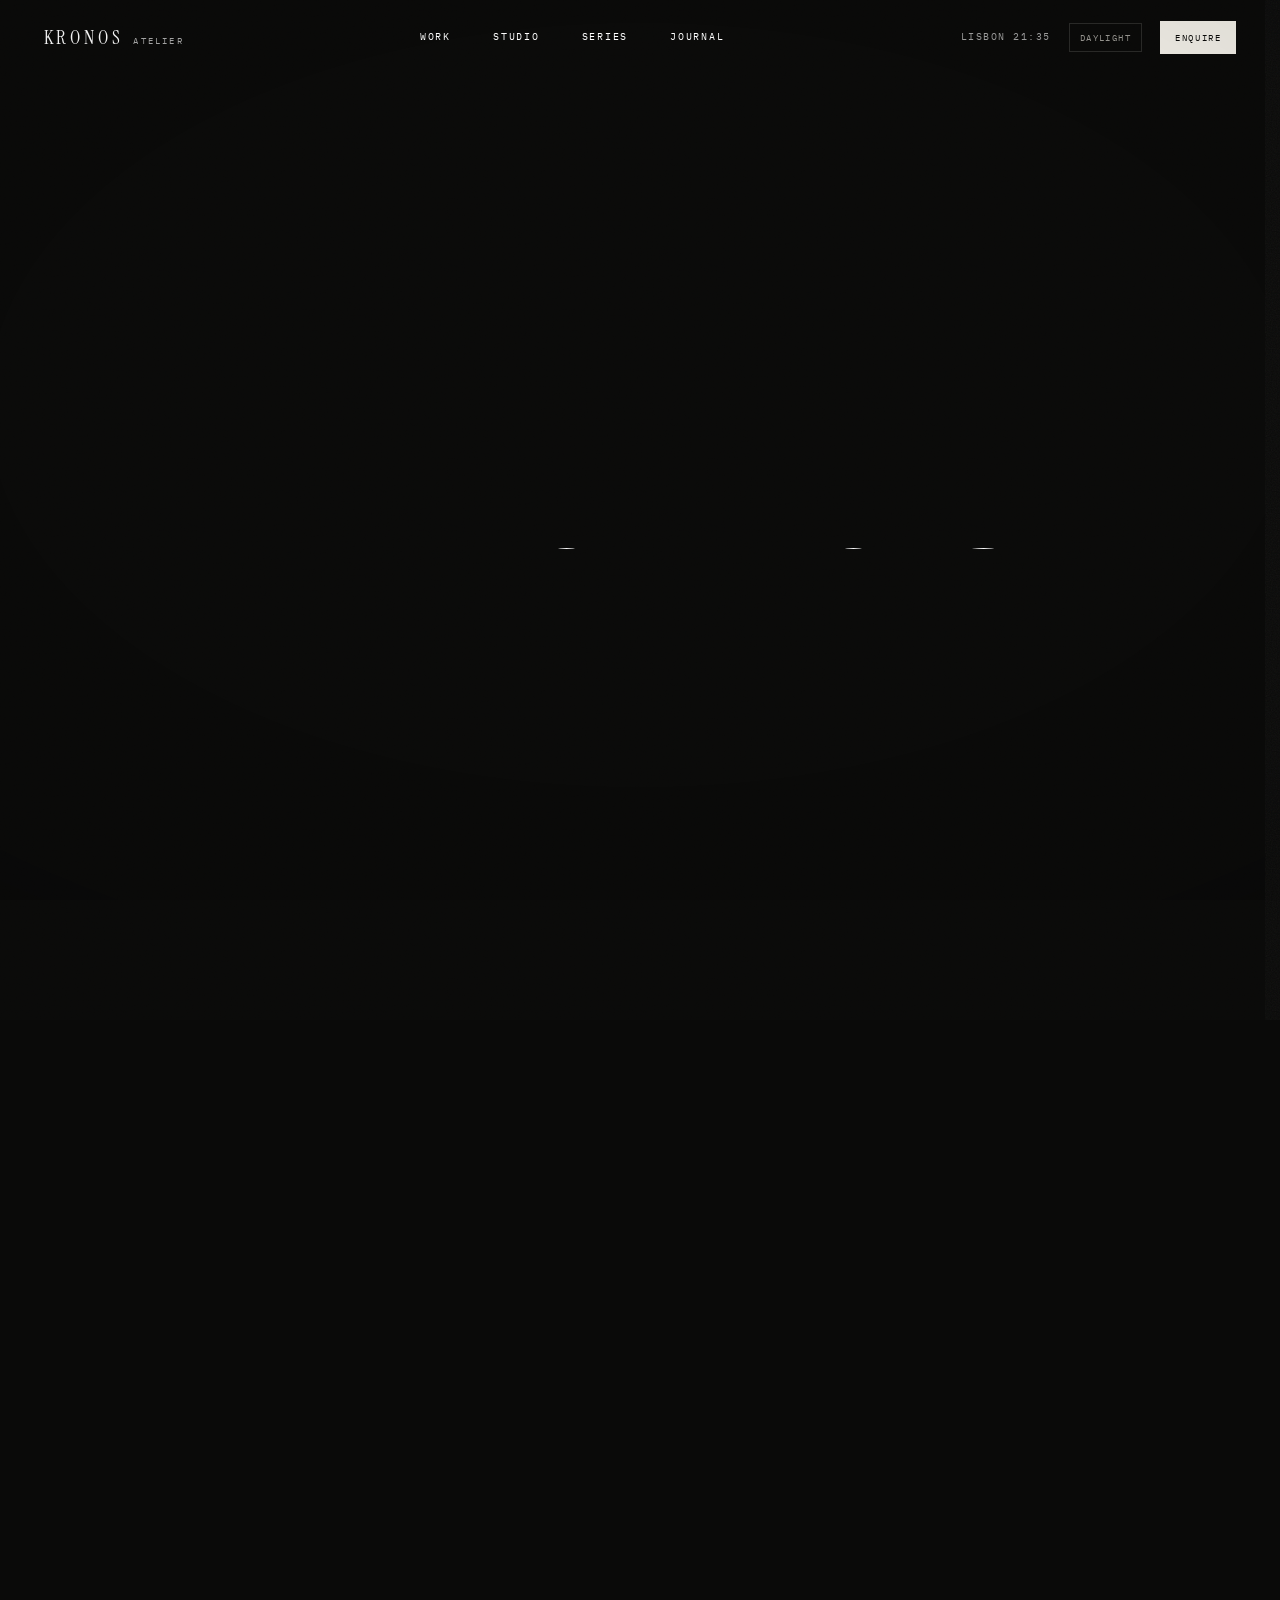
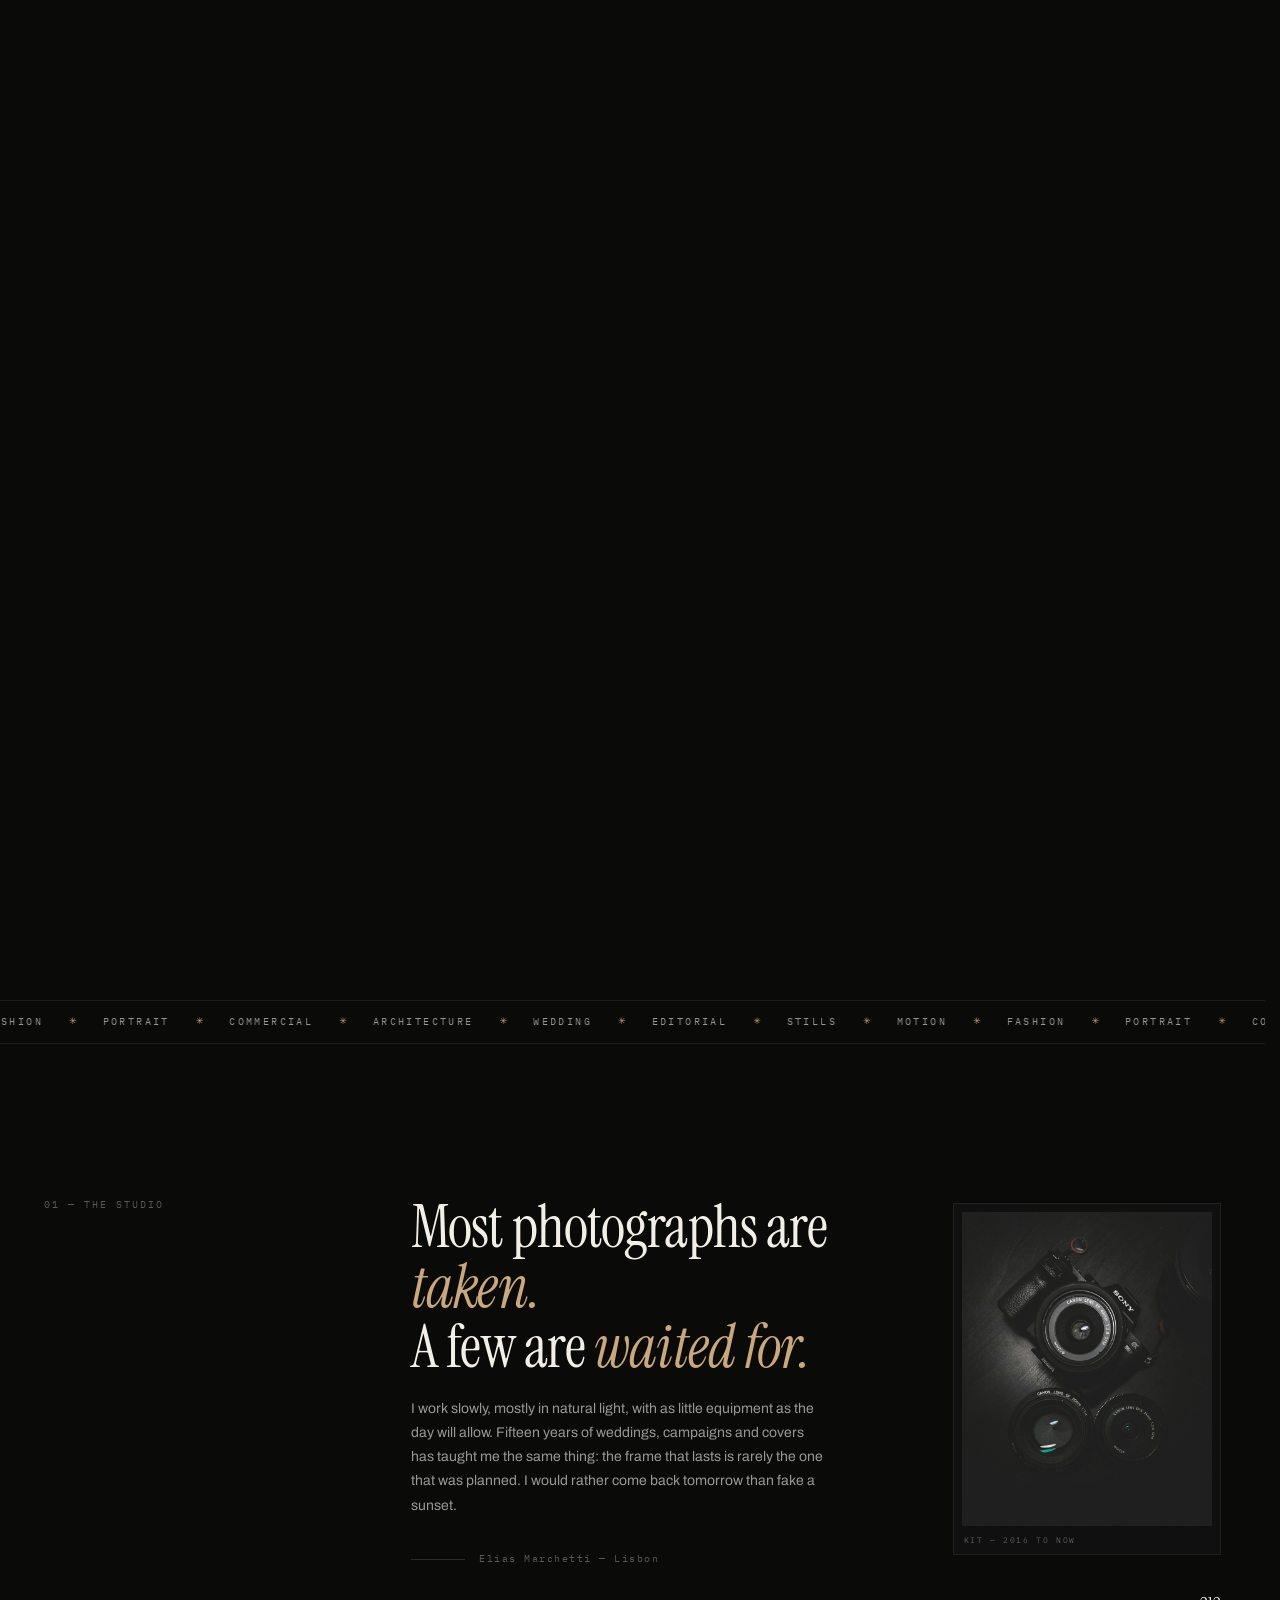
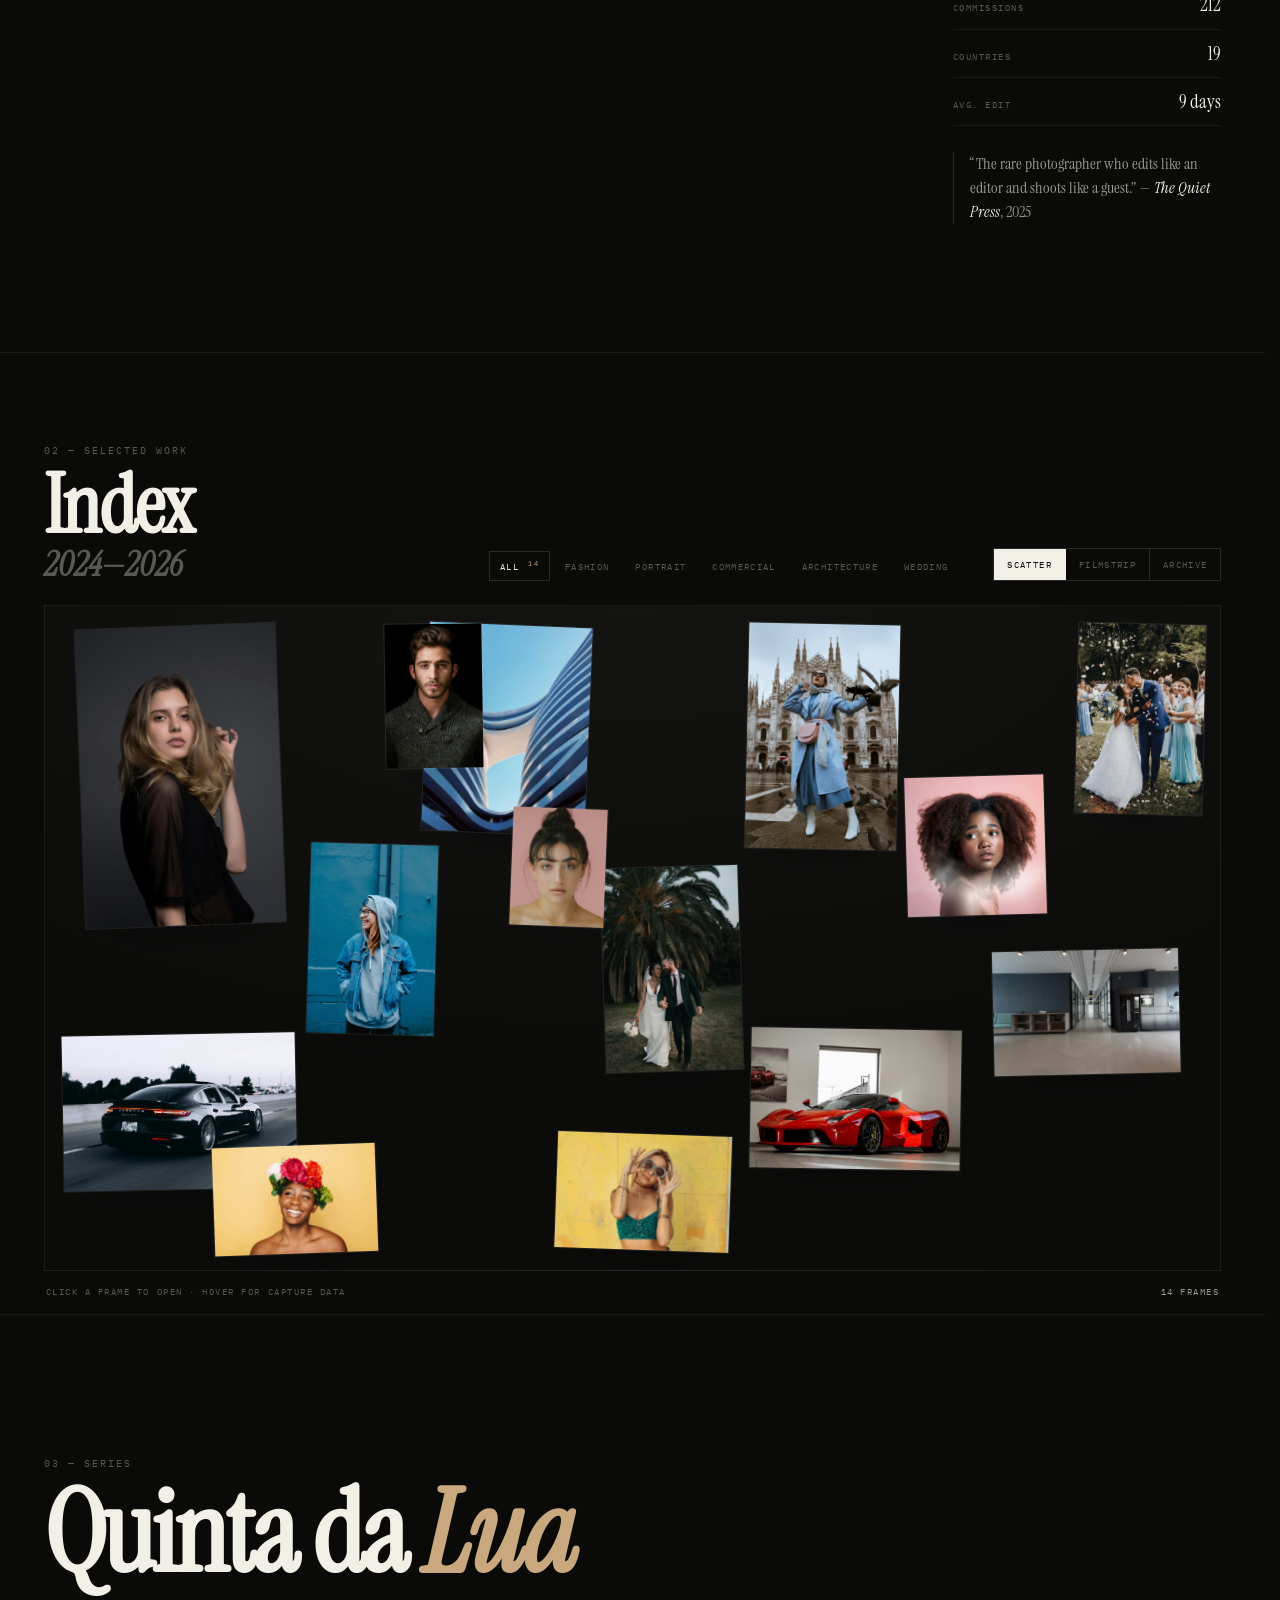
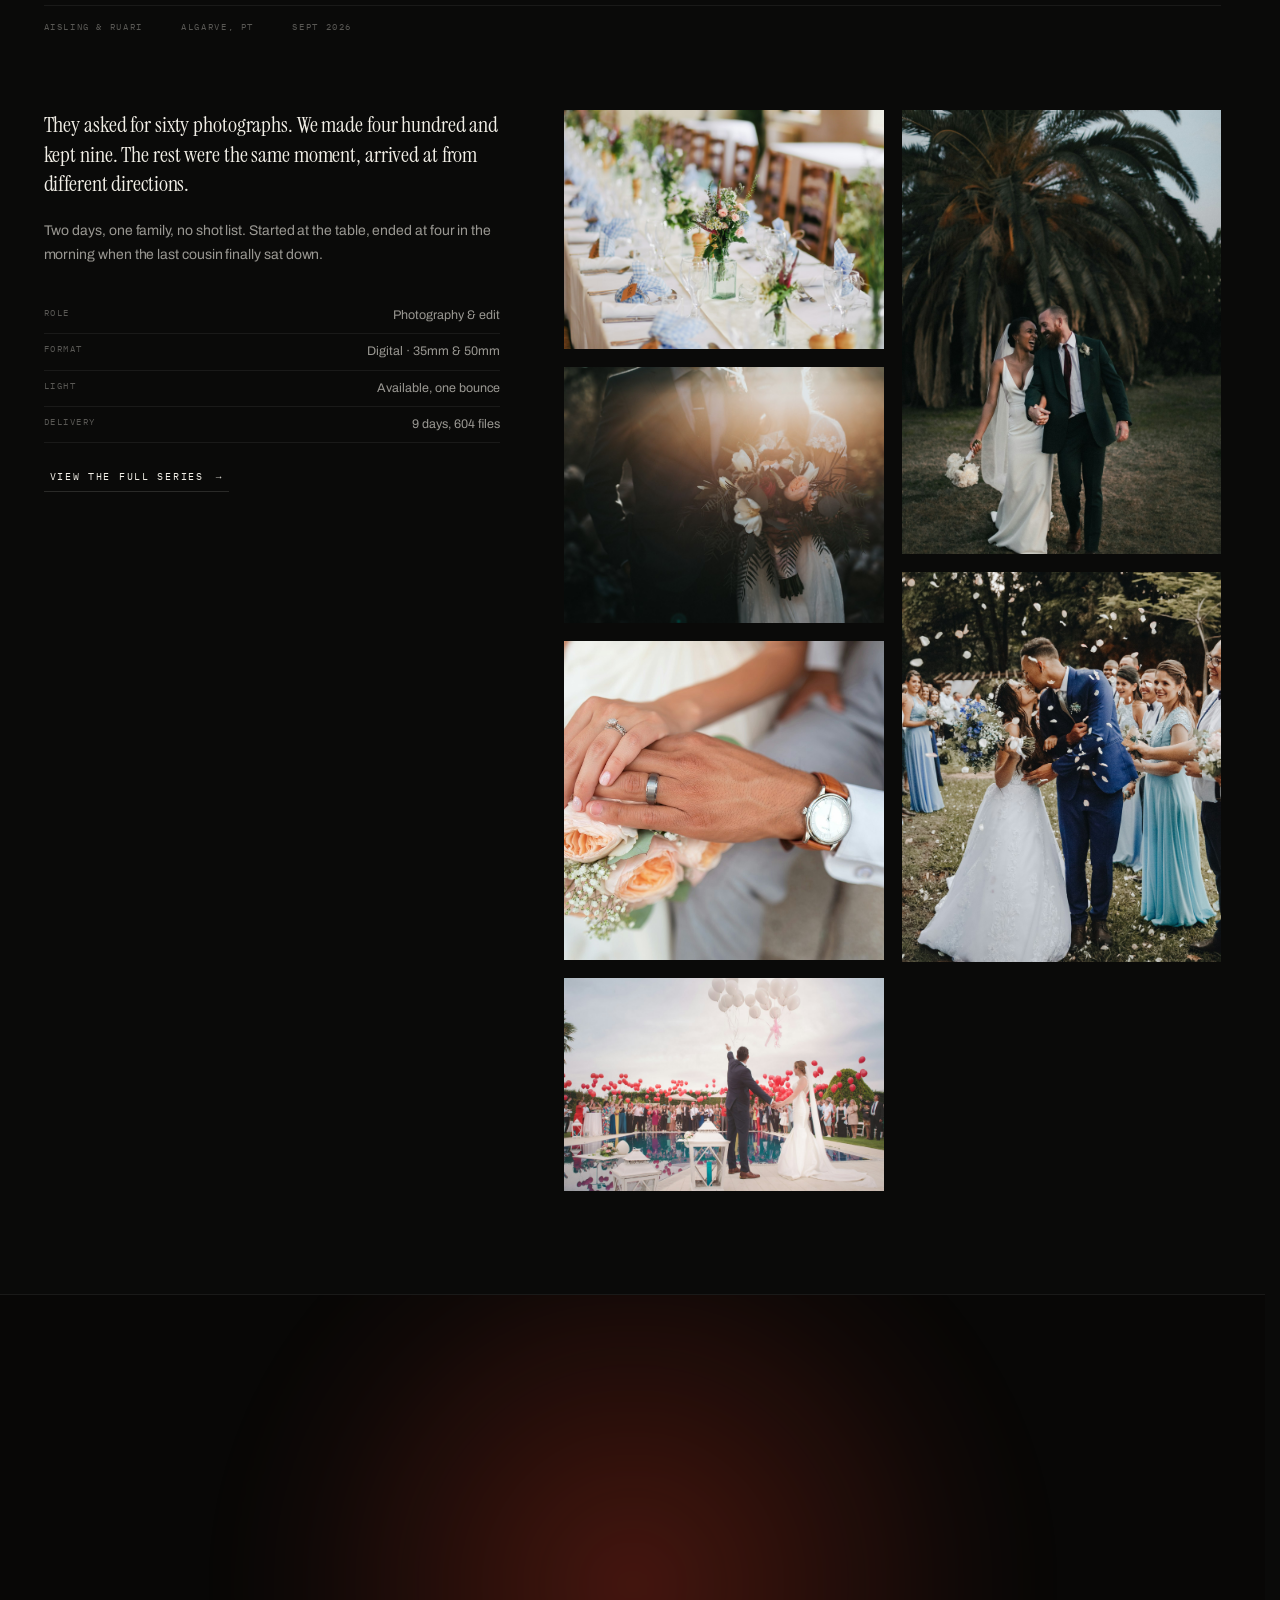
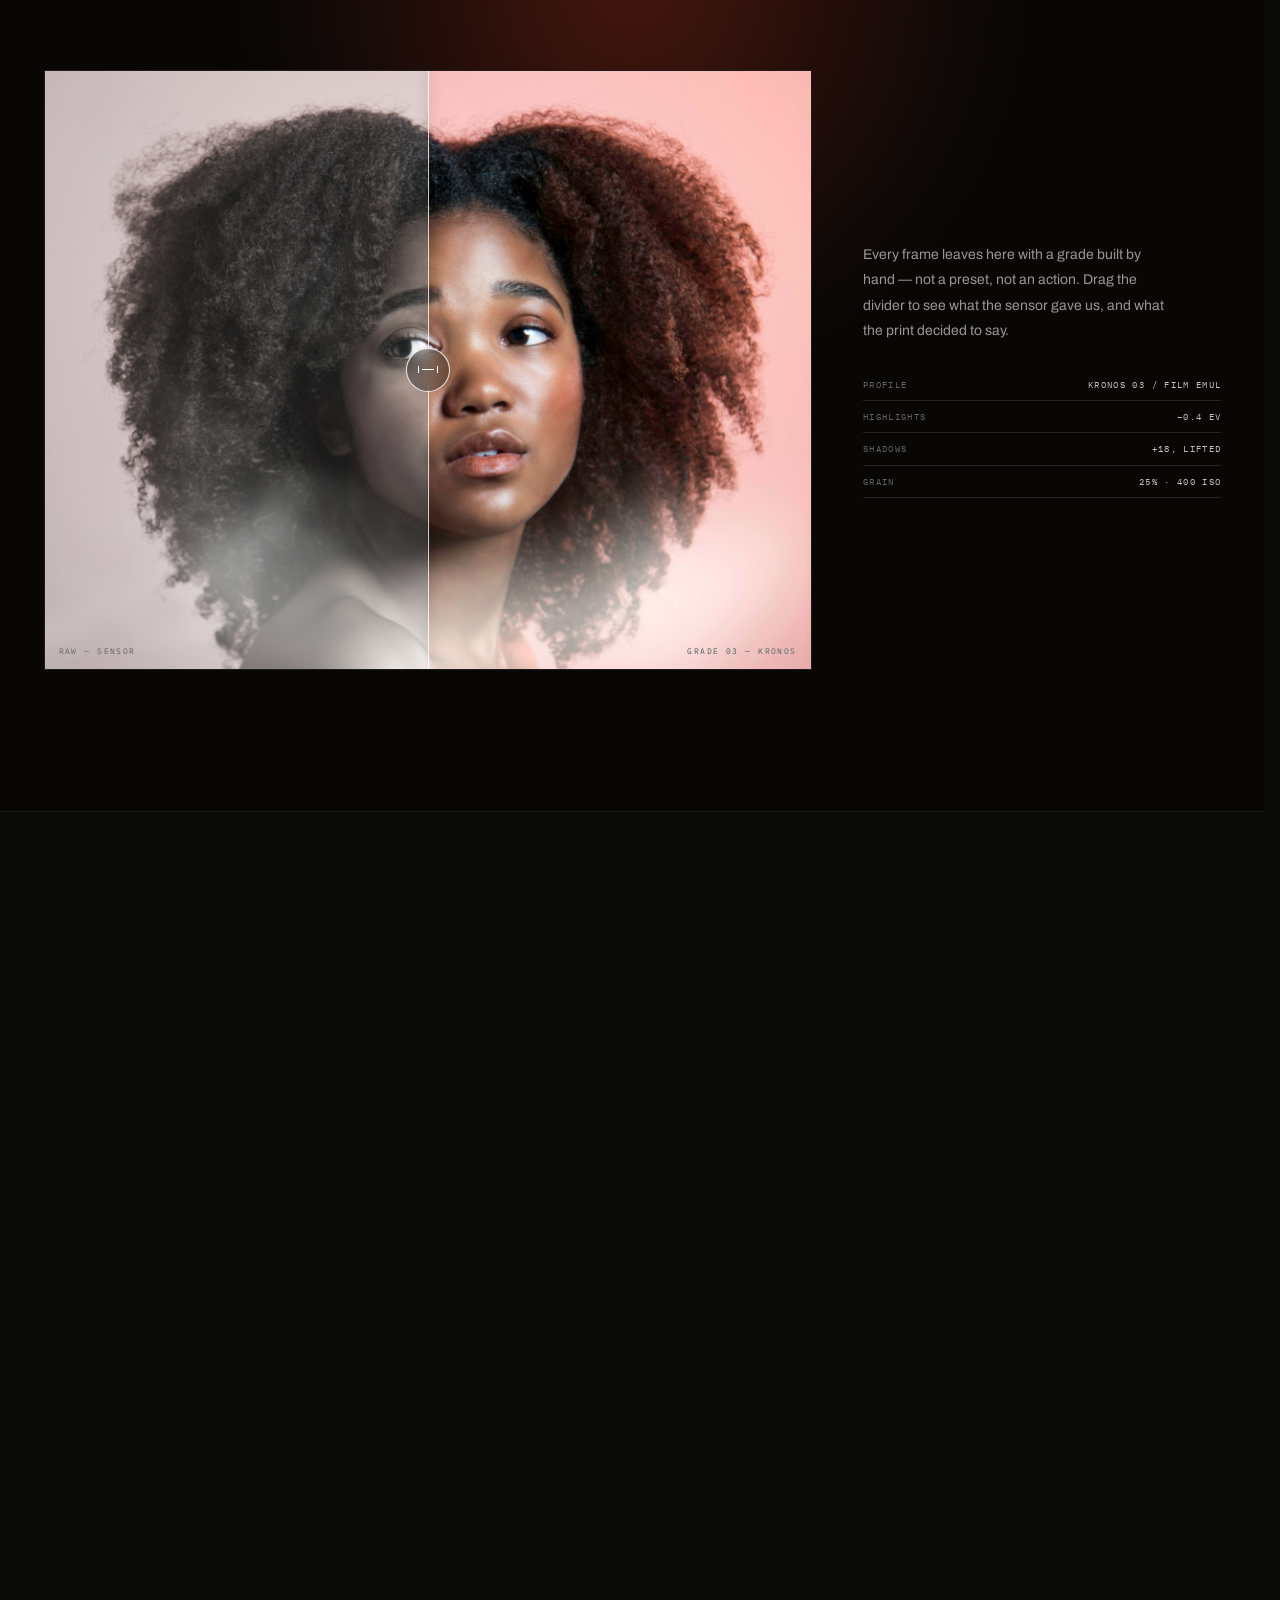
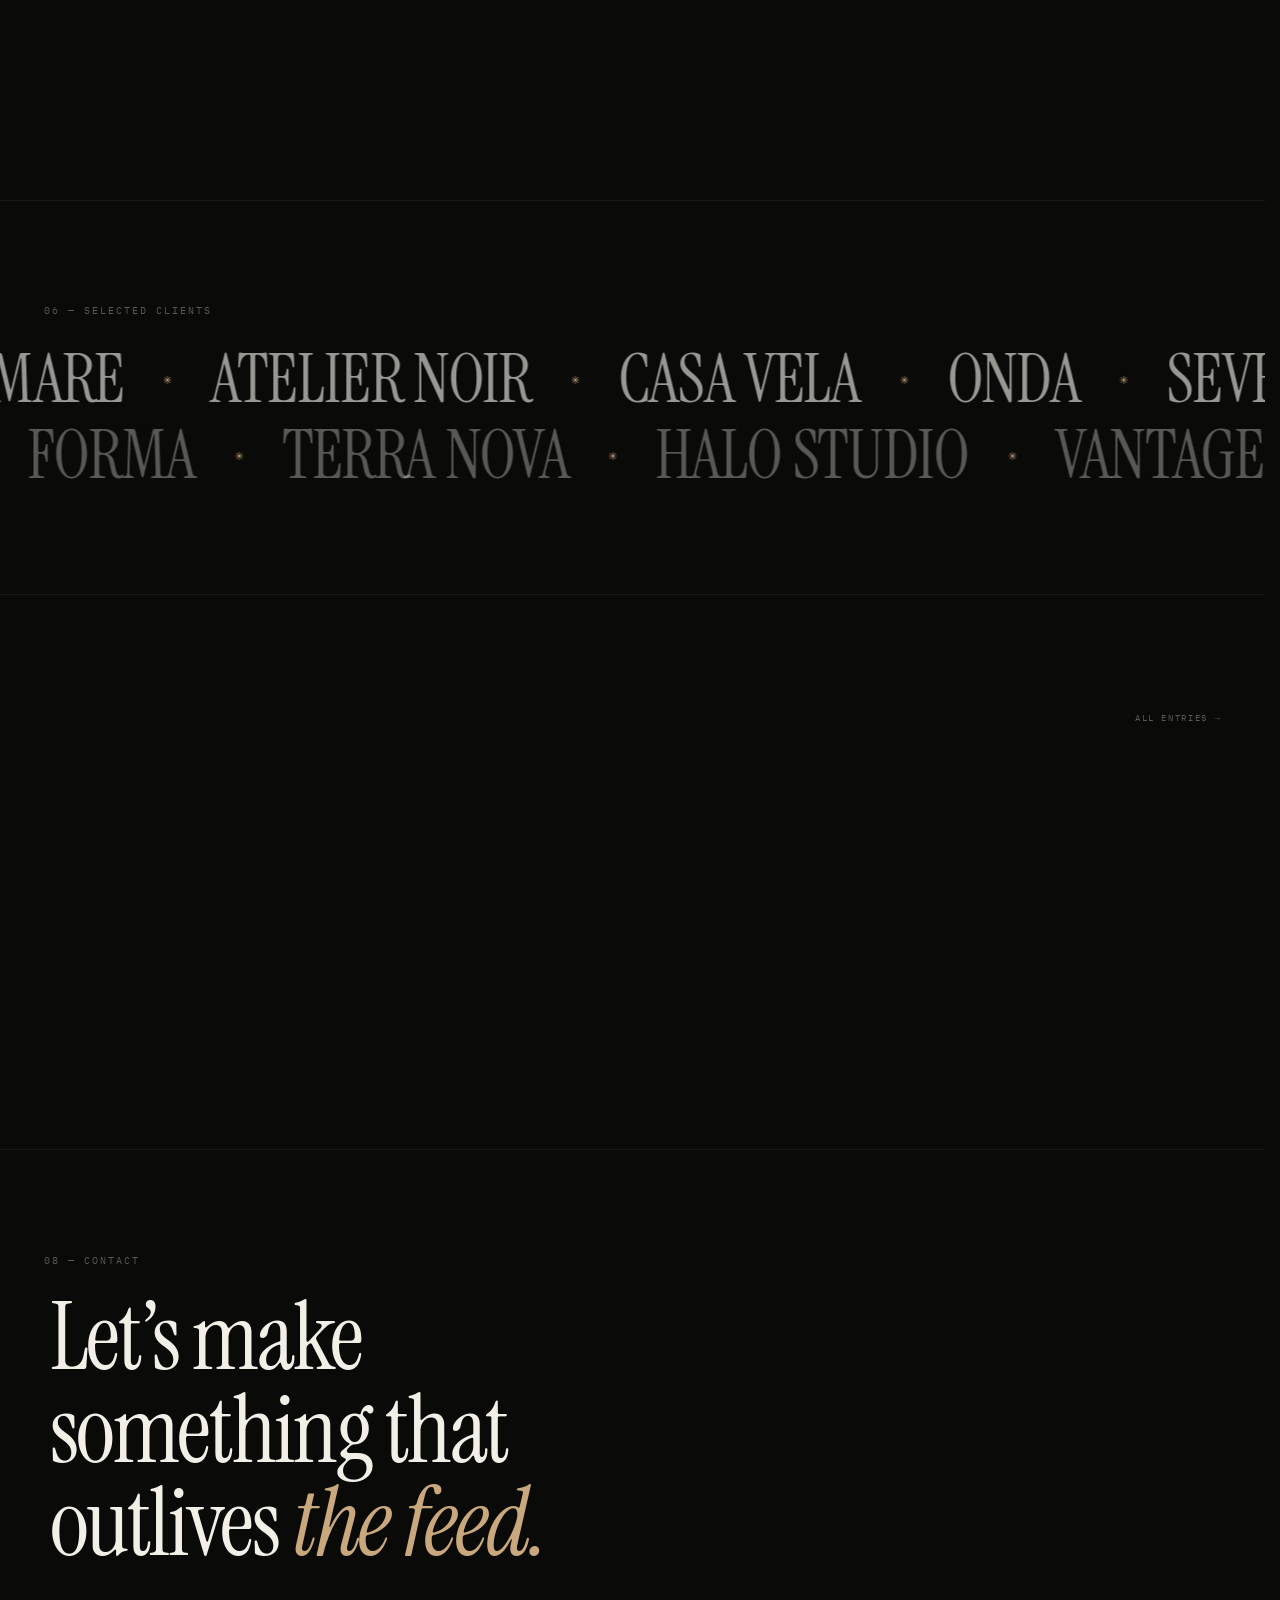
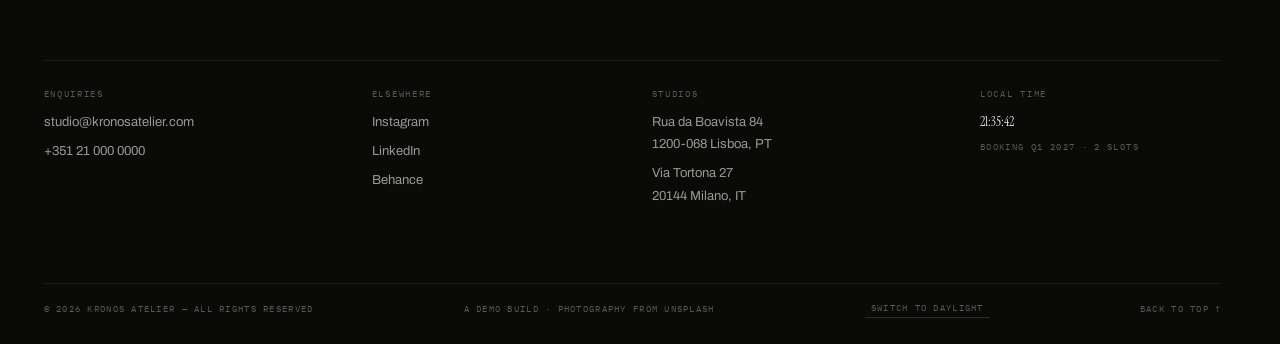
<file: index.html>
<!DOCTYPE html>
<html lang="en" data-theme="darkroom">
<head>
<meta charset="utf-8">
<meta name="viewport" content="width=device-width, initial-scale=1">
<title>KRONOS ATELIER — Photographic Direction, Lisbon &amp; Milan</title>
<meta name="description" content="KRONOS ATELIER — Elias Marchetti. Fashion, portrait, commercial, architecture and wedding photography. Stills and motion, made slowly.">
<meta name="theme-color" content="#0A0A09">
<meta property="og:title" content="KRONOS ATELIER — Photographic Direction">
<meta property="og:description" content="Stills and motion, made slowly. Lisbon &amp; Milan.">
<meta property="og:image" content="./assets/img/hero-main.jpg">
<link rel="icon" href="./assets/img/favicon.svg" type="image/svg+xml">
<link rel="preload" href="./assets/fonts/instrument-serif-normal.var.woff2" as="font" type="font/woff2" crossorigin>
<link rel="preload" href="./assets/fonts/archivo-normal.var.woff2" as="font" type="font/woff2" crossorigin>
<link rel="stylesheet" href="./assets/css/fonts.css">
<link rel="stylesheet" href="./assets/css/style.css">
</head>
<body data-theme="darkroom">

<a class="skip-link" href="#work">Skip to selected work</a>

<!-- ── atmosphere ─────────────────────────────────────────── -->
<div class="grain" aria-hidden="true"></div>
<div class="vignette" aria-hidden="true"></div>
<div class="cursor" id="cursor" aria-hidden="true"><span class="cursor__ring"></span><span class="cursor__dot"></span><span class="cursor__label"></span></div>

<!-- ── exif telemetry ─────────────────────────────────────── -->
<div class="exif" id="exif" aria-hidden="true">
  <span class="exif__dot"></span>
  <span class="exif__body" id="exifBody">HASSELBLAD X2D · 65MM · f/2.8 · ISO 64 · 1/500</span>
</div>

<!-- ── loader ─────────────────────────────────────────────── -->
<div class="loader" id="loader">
  <div class="loader__stack" id="loaderStack" aria-hidden="true">
    <img src="./assets/img/loader-1.jpg" alt="">
    <img src="./assets/img/loader-2.jpg" alt="">
    <img src="./assets/img/loader-3.jpg" alt="">
    <img src="./assets/img/loader-4.jpg" alt="">
    <img src="./assets/img/loader-5.jpg" alt="">
    <img src="./assets/img/loader-6.jpg" alt="">
  </div>
  <div class="loader__core">
    <div class="loader__row">
      <span class="loader__brand">KRONOS</span>
      <span class="loader__num"><span id="loaderNum">000</span><i>/036</i></span>
    </div>
    <div class="loader__bar"><i id="loaderBar"></i></div>
    <div class="loader__row loader__row--sub">
      <span>CONTACT SHEET — 2024/2026</span>
      <span id="loaderStat">DEVELOPING</span>
    </div>
  </div>
  <button class="loader__skip" id="loaderSkip" type="button">SKIP</button>
</div>

<!-- ── header ─────────────────────────────────────────────── -->
<header class="hdr" id="hdr">
  <a class="hdr__brand" href="#top" data-cursor="HOME">
    <span class="hdr__mark">KRONOS</span>
    <span class="hdr__sub">ATELIER</span>
  </a>

  <nav class="hdr__nav" aria-label="Primary">
    <a href="#work" data-cursor="WORK"><i>[</i>WORK<i>]</i></a>
    <a href="#studio" data-cursor="STUDIO"><i>[</i>STUDIO<i>]</i></a>
    <a href="#series" data-cursor="SERIES"><i>[</i>SERIES<i>]</i></a>
    <a href="#journal" data-cursor="JOURNAL"><i>[</i>JOURNAL<i>]</i></a>
  </nav>

  <div class="hdr__right">
    <span class="hdr__clock" id="clock">LISBON 00:00</span>
    <button class="hdr__theme" id="themeBtn" type="button" aria-label="Switch between darkroom and daylight">
      <span class="hdr__theme-txt">DAYLIGHT</span>
    </button>
    <button class="btn btn--sm" type="button" data-open-drawer>ENQUIRE</button>
    <button class="hdr__menu" id="menuBtn" type="button" aria-label="Open menu" aria-expanded="false">
      <span></span><span></span>
    </button>
  </div>
</header>

<!-- ── mobile menu ────────────────────────────────────────── -->
<div class="menu" id="menu" aria-hidden="true">
  <div class="menu__head">
    <span>KRONOS ATELIER</span>
    <button class="menu__close" id="menuClose" type="button" aria-label="Close menu">CLOSE</button>
  </div>
  <nav class="menu__nav" aria-label="Mobile">
    <a href="#work" data-cursor="WORK"><em>01</em>Work</a>
    <a href="#studio" data-cursor="STUDIO"><em>02</em>Studio</a>
    <a href="#series" data-cursor="SERIES"><em>03</em>Series</a>
    <a href="#journal" data-cursor="JOURNAL"><em>04</em>Journal</a>
    <a href="#contact" data-cursor="CONTACT"><em>05</em>Contact</a>
  </nav>
  <div class="menu__foot">
    <a href="mailto:studio@kronosatelier.com">studio@kronosatelier.com</a>
    <span>38°43'N / 9°08'W</span>
  </div>
</div>

<main id="top">

  <!-- ── HERO ─────────────────────────────────────────────── -->
  <section class="hero" id="hero">
    <div class="hero__pin" id="heroPin">
      <div class="hero__bleed" id="heroBleed">
        <img src="./assets/img/hero-main.jpg" alt="Editorial fashion portrait in a teal corridor" fetchpriority="high">
      </div>

      <div class="hero__frame" aria-hidden="true">
        <span class="hero__tick hero__tick--tl"></span>
        <span class="hero__tick hero__tick--tr"></span>
        <span class="hero__tick hero__tick--bl"></span>
        <span class="hero__tick hero__tick--br"></span>
        <span class="hero__cross hero__cross--c"></span>
      </div>

      <h1 class="hero__title">
        <span class="hero__cl"><span class="hero__word hero__word--a">KRO</span></span>
        <span class="hero__cl"><span class="hero__word hero__word--b">NOS</span></span>
      </h1>

      <figure class="hero__print hero__print--l" data-exif="LEICA M11 · 50MM · f/1.4 · ISO 200 · 1/250">
        <img src="./assets/img/hero-left.jpg" alt="Studio portrait lit with magenta and cyan gels">
      </figure>
      <figure class="hero__print hero__print--r" data-exif="SONY A1 · 85MM · f/1.8 · ISO 320 · 1/400">
        <img src="./assets/img/hero-right.jpg" alt="Low-key portrait of a woman in a patterned jacket">
      </figure>
      <figure class="hero__print hero__print--m" data-exif="HASSELBLAD X2D · 65MM · f/2.8 · ISO 64 · 1/500">
        <img src="./assets/img/hero-main.jpg" alt="Full-length fashion frame in a teal corridor" fetchpriority="high">
        <figcaption>FILM 01 · FRAME 27A</figcaption>
      </figure>

      <div class="hero__meta hero__meta--tl">
        <span>PHOTOGRAPHIC DIRECTION</span>
        <span>STILLS &amp; MOTION</span>
      </div>
      <div class="hero__meta hero__meta--tr">
        <span>EST. 2016</span>
        <span>LISBON — MILAN</span>
      </div>
      <div class="hero__meta hero__meta--bl">
        <span>38°43'N / 9°08'W</span>
        <span>AVAILABILITY — Q1 2027</span>
      </div>

      <p class="hero__tag">
        <em>Atelier of Elias Marchetti.</em>
        Fashion, portrait &amp; the quiet commercial work between.
      </p>

      <div class="hero__scroll">
        <span class="hero__scroll-line"><i></i></span>
        <span>SCROLL TO EXPOSE</span>
      </div>
    </div>
  </section>

  <!-- ── DISCIPLINE STRIP ─────────────────────────────────── -->
  <div class="strip" aria-hidden="true">
    <div class="strip__track" id="stripTrack">
      <span>FASHION</span><b>✳</b><span>PORTRAIT</span><b>✳</b><span>COMMERCIAL</span><b>✳</b><span>ARCHITECTURE</span><b>✳</b><span>WEDDING</span><b>✳</b><span>EDITORIAL</span><b>✳</b><span>STILLS</span><b>✳</b><span>MOTION</span><b>✳</b>
    </div>
  </div>

  <!-- ── MANIFESTO ────────────────────────────────────────── -->
  <section class="manifesto" id="studio">
    <div class="manifesto__grid">
      <p class="eyebrow" data-reveal>01 — THE STUDIO</p>

      <div class="manifesto__body">
        <p class="manifesto__lead" data-reveal-lines>
          Most photographs are <em>taken.</em><br>
          A few are <em>waited for.</em>
        </p>
        <p class="manifesto__copy" data-reveal>
          I work slowly, mostly in natural light, with as little equipment as the
          day will allow. Fifteen years of weddings, campaigns and covers has
          taught me the same thing: the frame that lasts is rarely the one that
          was planned. I would rather come back tomorrow than fake a sunset.
        </p>

        <div class="manifesto__sig">
          <span class="manifesto__sigline"></span>
          <span>Elias Marchetti — Lisbon</span>
        </div>
      </div>

      <aside class="manifesto__aside">
        <figure class="manifesto__figure" data-exif="MAMIYA RZ67 · 110MM · f/2.8 · PORTRA 400 · 1/125">
          <img src="./assets/img/detail-01.jpg" alt="A 35mm camera body resting on a surface" loading="lazy">
          <figcaption>KIT — 2016 TO NOW</figcaption>
        </figure>
        <dl class="manifesto__stats">
          <div><dt>COMMISSIONS</dt><dd>212</dd></div>
          <div><dt>COUNTRIES</dt><dd>19</dd></div>
          <div><dt>AVG. EDIT</dt><dd>9 days</dd></div>
        </dl>
        <p class="manifesto__press">
          “The rare photographer who edits like an editor and shoots like a
          guest.” — <em>The Quiet Press</em>, 2025
        </p>
      </aside>
    </div>
  </section>

  <!-- ── INDEX / WORK ─────────────────────────────────────── -->
  <section class="index" id="work">
    <div class="index__head">
      <div class="index__headline">
        <p class="eyebrow" data-reveal>02 — SELECTED WORK</p>
        <h2 class="index__title" data-reveal>Index <em>2024—2026</em></h2>
      </div>

      <div class="index__controls">
        <div class="filters" role="group" aria-label="Filter by discipline" id="filters">
          <button type="button" class="filter is-on" data-filter="all">ALL <sup id="cntAll">14</sup></button>
          <button type="button" class="filter" data-filter="fashion">FASHION</button>
          <button type="button" class="filter" data-filter="portrait">PORTRAIT</button>
          <button type="button" class="filter" data-filter="commercial">COMMERCIAL</button>
          <button type="button" class="filter" data-filter="architecture">ARCHITECTURE</button>
          <button type="button" class="filter" data-filter="wedding">WEDDING</button>
        </div>
        <div class="modes" role="group" aria-label="Gallery layout" id="modes">
          <button type="button" class="mode is-on" data-mode="scatter" data-cursor="SCATTER">SCATTER</button>
          <button type="button" class="mode" data-mode="strip" data-cursor="FILMSTRIP">FILMSTRIP</button>
          <button type="button" class="mode" data-mode="archive" data-cursor="ARCHIVE">ARCHIVE</button>
        </div>
      </div>
    </div>

    <div class="index__stage" id="stage">
      <div class="index__track" id="track">

        <figure class="frame" data-file="look-02" data-genre="fashion" data-ar="0.67"
                data-title="Silk, Salt" data-client="MARE" data-year="2026"
                data-exif="HASSELBLAD X2D · 80MM · f/2.0 · ISO 100 · 1/320" data-cursor="VIEW">
          <img src="./assets/img/look-02.jpg" alt="A model in a sheer black top against a warm grey studio wall" loading="lazy">
          <span class="frame__no">001</span>
        </figure>

        <figure class="frame" data-file="por-01" data-genre="portrait" data-ar="0.67"
                data-title="Blue Hour" data-client="PERSONAL" data-year="2025"
                data-exif="LEICA M11 · 35MM · f/1.4 · ISO 400 · 1/125" data-cursor="VIEW">
          <img src="./assets/img/por-01.jpg" alt="Street portrait of a woman in a blue hooded coat" loading="lazy">
          <span class="frame__no">002</span>
        </figure>

        <figure class="frame" data-file="com-01" data-genre="commercial" data-ar="1.5"
                data-title="Taycan, Dusk" data-client="VANTAGE" data-year="2026"
                data-exif="CANON R5 · 50MM · f/2.8 · ISO 200 · 1/640" data-cursor="VIEW">
          <img src="./assets/img/com-01.jpg" alt="A dark electric car photographed from behind on an empty road" loading="lazy">
          <span class="frame__no">003</span>
        </figure>

        <figure class="frame" data-file="arc-01" data-genre="architecture" data-ar="0.78"
                data-title="Fold" data-client="FORMA" data-year="2025"
                data-exif="SONY A7R V · 24MM · f/8 · ISO 64 · 1/250" data-cursor="VIEW">
          <img src="./assets/img/arc-01.jpg" alt="Curving blue glass facade seen from below" loading="lazy">
          <span class="frame__no">004</span>
        </figure>

        <figure class="frame" data-file="wed-01" data-genre="wedding" data-ar="0.67"
                data-title="Quinta da Lua I" data-client="PRIVATE" data-year="2026"
                data-exif="LEICA M11 · 50MM · f/2.0 · ISO 400 · 1/250" data-cursor="VIEW">
          <img src="./assets/img/wed-01.jpg" alt="A couple standing in hard palm-leaf shadow" loading="lazy">
          <span class="frame__no">005</span>
        </figure>

        <figure class="frame" data-file="look-03" data-genre="fashion" data-ar="0.67"
                data-title="Milano, Street" data-client="ATELIER NOIR" data-year="2025"
                data-exif="NIKON Z8 · 85MM · f/1.8 · ISO 200 · 1/800" data-cursor="VIEW">
          <img src="./assets/img/look-03.jpg" alt="Street style frame in front of Milan cathedral" loading="lazy">
          <span class="frame__no">006</span>
        </figure>

        <figure class="frame" data-file="por-02" data-genre="portrait" data-ar="1"
                data-title="Bougainvillea" data-client="LUMEN" data-year="2026"
                data-exif="HASSELBLAD X2D · 65MM · f/4 · ISO 64 · 1/500" data-cursor="VIEW">
          <img src="./assets/img/por-02.jpg" alt="Portrait of a woman with a large afro against pale light" loading="lazy">
          <span class="frame__no">007</span>
        </figure>

        <figure class="frame" data-file="com-03" data-genre="commercial" data-ar="1.5"
                data-title="Rosso" data-client="SEVENFOLD" data-year="2024"
                data-exif="CANON R5 · 35MM · f/4 · ISO 125 · 1/500" data-cursor="VIEW">
          <img src="./assets/img/com-03.jpg" alt="Red sports car parked in a white studio" loading="lazy">
          <span class="frame__no">008</span>
        </figure>

        <figure class="frame" data-file="arc-03" data-genre="architecture" data-ar="1.5"
                data-title="Lobby, 6am" data-client="FORMA" data-year="2024"
                data-exif="SONY A7R V · 24MM · f/5.6 · ISO 200 · 1/60" data-cursor="VIEW">
          <img src="./assets/img/arc-03.jpg" alt="Empty concrete lobby with a long corridor" loading="lazy">
          <span class="frame__no">009</span>
        </figure>

        <figure class="frame" data-file="look-01" data-genre="fashion" data-ar="1.5"
                data-title="Golden" data-client="MARE" data-year="2026"
                data-exif="HASSELBLAD X2D · 90MM · f/2.5 · ISO 100 · 1/1000" data-cursor="VIEW">
          <img src="./assets/img/look-01.jpg" alt="A woman in a hat against a saturated yellow backdrop" loading="lazy">
          <span class="frame__no">010</span>
        </figure>

        <figure class="frame" data-file="por-04" data-genre="portrait" data-ar="0.67"
                data-title="Elias" data-client="PERSONAL" data-year="2024"
                data-exif="LEICA M11 · 75MM · f/2.0 · ISO 500 · 1/180" data-cursor="VIEW">
          <img src="./assets/img/por-04.jpg" alt="Low-key portrait of a man in a textured knit" loading="lazy">
          <span class="frame__no">011</span>
        </figure>

        <figure class="frame" data-file="wed-06" data-genre="wedding" data-ar="0.67"
                data-title="Quinta da Lua II" data-client="PRIVATE" data-year="2026"
                data-exif="LEICA M11 · 35MM · f/1.6 · ISO 320 · 1/200" data-cursor="VIEW">
          <img src="./assets/img/wed-06.jpg" alt="Bride and groom in a low-lit room" loading="lazy">
          <span class="frame__no">012</span>
        </figure>

        <figure class="frame" data-file="look-05" data-genre="fashion" data-ar="1.5"
                data-title="Petals" data-client="ONDA" data-year="2025"
                data-exif="NIKON Z8 · 50MM · f/2.8 · ISO 160 · 1/400" data-cursor="VIEW">
          <img src="./assets/img/look-05.jpg" alt="Portrait with a crown of roses against a yellow wall" loading="lazy">
          <span class="frame__no">013</span>
        </figure>

        <figure class="frame" data-file="por-05" data-genre="portrait" data-ar="0.8"
                data-title="Softbox" data-client="HALO" data-year="2025"
                data-exif="CANON R5 · 85MM · f/1.6 · ISO 100 · 1/160" data-cursor="VIEW">
          <img src="./assets/img/por-05.jpg" alt="Beauty portrait on a pale pink backdrop" loading="lazy">
          <span class="frame__no">014</span>
        </figure>

      </div>

      <div class="archive" id="archive" aria-hidden="true">
        <div class="archive__head">
          <span>TITLE</span><span>CLIENT</span><span>DISCIPLINE</span><span>YEAR</span>
        </div>
        <div class="archive__rows" id="archiveRows"></div>
      </div>

      <div class="sprocket sprocket--top" aria-hidden="true"></div>
      <div class="sprocket sprocket--bot" aria-hidden="true"></div>
    </div>

    <div class="index__foot">
      <span id="indexHint">CLICK A FRAME TO OPEN · HOVER FOR CAPTURE DATA</span>
      <span class="index__count" id="indexCount">14 FRAMES</span>
    </div>
  </section>

  <!-- ── SERIES / CASE STUDY ──────────────────────────────── -->
  <section class="series" id="series">
    <div class="series__head">
      <p class="eyebrow" data-reveal>03 — SERIES</p>
      <h2 class="series__title" data-reveal>Quinta da <em>Lua</em></h2>
      <div class="series__meta">
        <span>AISLING &amp; RUARI</span>
        <span>ALGARVE, PT</span>
        <span>SEPT 2026</span>
      </div>
    </div>

    <div class="series__body">
      <div class="series__sticky">
        <div class="series__sticky-inner">
          <p>
            They asked for sixty photographs. We made four hundred and kept nine.
            The rest were the same moment, arrived at from different directions.
          </p>
          <p class="series__small">
            Two days, one family, no shot list. Started at the table, ended at
            four in the morning when the last cousin finally sat down.
          </p>
          <dl class="series__specs">
            <div><dt>ROLE</dt><dd>Photography &amp; edit</dd></div>
            <div><dt>FORMAT</dt><dd>Digital · 35mm &amp; 50mm</dd></div>
            <div><dt>LIGHT</dt><dd>Available, one bounce</dd></div>
            <div><dt>DELIVERY</dt><dd>9 days, 604 files</dd></div>
          </dl>
          <button class="linkbtn" type="button" data-open-lightbox="wed-05" data-cursor="OPEN">
            <span>VIEW THE FULL SERIES</span><i>→</i>
          </button>
        </div>
      </div>

      <div class="series__flow">
        <figure class="sf sf--a" data-exif="LEICA M11 · 35MM · f/1.6 · ISO 320 · 1/200" data-cursor="VIEW">
          <img src="./assets/img/wed-05.jpg" alt="Couple standing in striped palm shadow" loading="lazy">
        </figure>
        <figure class="sf sf--b" data-exif="LEICA M11 · 50MM · f/2.0 · ISO 160 · 1/500" data-cursor="VIEW">
          <img src="./assets/img/wed-02.jpg" alt="Bridal bouquet photographed against deep shadow" loading="lazy">
        </figure>
        <figure class="sf sf--c" data-exif="LEICA M11 · 50MM · f/2.8 · ISO 200 · 1/250" data-cursor="VIEW">
          <img src="./assets/img/wed-03.jpg" alt="Hands with wedding rings on light fabric" loading="lazy">
        </figure>
        <figure class="sf sf--d" data-exif="LEICA M11 · 35MM · f/4 · ISO 100 · 1/800" data-cursor="VIEW">
          <img src="./assets/img/wed-04.jpg" alt="A long table set for dinner outdoors" loading="lazy">
        </figure>
        <figure class="sf sf--e" data-exif="LEICA M11 · 35MM · f/1.6 · ISO 320 · 1/200" data-cursor="VIEW">
          <img src="./assets/img/wed-01.jpg" alt="Couple in hard palm-leaf shadow" loading="lazy">
        </figure>
        <figure class="sf sf--f" data-exif="LEICA M11 · 50MM · f/2.0 · ISO 400 · 1/125" data-cursor="VIEW">
          <img src="./assets/img/wed-06.jpg" alt="Quiet moment between the couple" loading="lazy">
        </figure>
      </div>
    </div>
  </section>

  <!-- ── DARKROOM / GRADE ─────────────────────────────────── -->
  <section class="darkroom" id="darkroom">
    <div class="darkroom__glow" aria-hidden="true"></div>
    <div class="darkroom__head">
      <p class="eyebrow" data-reveal>04 — THE GRADE</p>
      <h2 class="darkroom__title" data-reveal>Half the photograph<br>happens <em>after</em> the shutter.</h2>
    </div>

    <div class="grade" id="grade">
      <div class="grade__frame" data-exif="HASSELBLAD X2D · 80MM · f/2.8 · ISO 200 · 1/250">
        <img class="grade__img grade__img--graded" src="./assets/img/por-02.jpg" alt="Portrait with a graded, warm treatment">
        <div class="grade__raw" id="gradeRaw">
          <img class="grade__img" src="./assets/img/por-02.jpg" alt="">
        </div>
        <div class="grade__handle" id="gradeHandle" role="slider" tabindex="0"
             aria-label="Compare raw and graded image" aria-valuemin="0" aria-valuemax="100" aria-valuenow="50">
          <span class="grade__grip"><i></i></span>
        </div>
        <span class="grade__tag grade__tag--l">RAW — SENSOR</span>
        <span class="grade__tag grade__tag--r">GRADE 03 — KRONOS</span>
      </div>
      <div class="grade__side">
        <p>
          Every frame leaves here with a grade built by hand — not a preset, not
          an action. Drag the divider to see what the sensor gave us, and what
          the print decided to say.
        </p>
        <ul class="grade__list">
          <li><span>PROFILE</span><span>KRONOS 03 / FILM EMUL</span></li>
          <li><span>HIGHLIGHTS</span><span>−0.4 EV</span></li>
          <li><span>SHADOWS</span><span>+18, LIFTED</span></li>
          <li><span>GRAIN</span><span>25% · 400 ISO</span></li>
        </ul>
      </div>
    </div>
  </section>

  <!-- ── REEL ─────────────────────────────────────────────── -->
  <section class="reel" id="reel">
    <div class="reel__head">
      <p class="eyebrow" data-reveal>05 — IN MOTION</p>
      <h2 class="reel__title" data-reveal>Stills that <em>breathe.</em></h2>
      <p class="reel__note" data-reveal>Short films and cinemagraphs for clients who can’t sit still.</p>
    </div>

    <div class="reel__grid">
      <a class="reel-card" href="#reel" data-open-lightbox="look-01" data-cursor="PLAY">
        <div class="reel-card__media">
          <img src="./assets/img/look-01.jpg" alt="Fashion still, yellow backdrop" loading="lazy">
          <img class="reel-card__alt" src="./assets/img/look-05.jpg" alt="" loading="lazy">
          <span class="reel-card__tc">00:12</span>
          <span class="reel-card__rec">● REC</span>
        </div>
        <div class="reel-card__foot">
          <span>COMO UMA ONDA</span><span>FASHION FILM · 2026</span>
        </div>
      </a>

      <a class="reel-card" href="#reel" data-open-lightbox="com-02" data-cursor="PLAY">
        <div class="reel-card__media">
          <img src="./assets/img/com-02.jpg" alt="A dark car in a garage" loading="lazy">
          <img class="reel-card__alt" src="./assets/img/com-04.jpg" alt="" loading="lazy">
          <span class="reel-card__tc">00:24</span>
          <span class="reel-card__rec">● REC</span>
        </div>
        <div class="reel-card__foot">
          <span>NOCTURNE</span><span>AUTOMOTIVE · 2025</span>
        </div>
      </a>

      <a class="reel-card" href="#reel" data-open-lightbox="pla-02" data-cursor="PLAY">
        <div class="reel-card__media">
          <img src="./assets/img/pla-02.jpg" alt="Street scene in New York" loading="lazy">
          <img class="reel-card__alt" src="./assets/img/detail-02.jpg" alt="" loading="lazy">
          <span class="reel-card__tc">00:38</span>
          <span class="reel-card__rec">● REC</span>
        </div>
        <div class="reel-card__foot">
          <span>SALT &amp; SMOKE</span><span>DOCUMENTARY · 2024</span>
        </div>
      </a>
    </div>
  </section>

  <!-- ── CLIENTS ──────────────────────────────────────────── -->
  <section class="clients" aria-label="Selected clients">
    <p class="eyebrow">06 — SELECTED CLIENTS</p>
    <div class="clients__marquee">
      <div class="clients__row" id="clientsRowA">
        <span>MARE</span><i>✳</i><span>ATELIER NOIR</span><i>✳</i><span>CASA VELA</span><i>✳</i><span>ONDA</span><i>✳</i><span>SEVENFOLD</span><i>✳</i><span>LUMARIS</span><i>✳</i>
      </div>
      <div class="clients__row clients__row--b" id="clientsRowB">
        <span>FORMA</span><i>✳</i><span>TERRA NOVA</span><i>✳</i><span>HALO STUDIO</span><i>✳</i><span>VANTAGE</span><i>✳</i><span>SÉPTIMO</span><i>✳</i><span>NOCTURNE</span><i>✳</i>
      </div>
    </div>
  </section>

  <!-- ── JOURNAL ──────────────────────────────────────────── -->
  <section class="journal" id="journal">
    <div class="journal__head">
      <p class="eyebrow" data-reveal>07 — JOURNAL</p>
      <a class="journal__all" href="#journal" data-cursor="ALL">ALL ENTRIES →</a>
    </div>
    <ul class="journal__list">
      <li>
        <a href="#journal" data-cursor="READ" data-open-lightbox="detail-01">
          <span class="j__no">041</span>
          <span class="j__title">Notes on the 85&nbsp;mm</span>
          <span class="j__tag">CRAFT</span>
          <span class="j__date">14 OCT 2026</span>
          <span class="j__thumb"><img src="./assets/img/detail-01.jpg" alt="" loading="lazy"></span>
        </a>
      </li>
      <li>
        <a href="#journal" data-cursor="READ" data-open-lightbox="pla-01">
          <span class="j__no">040</span>
          <span class="j__title">Three days in Trás-os-Montes</span>
          <span class="j__tag">FIELD</span>
          <span class="j__date">02 SEP 2026</span>
          <span class="j__thumb"><img src="./assets/img/pla-01.jpg" alt="" loading="lazy"></span>
        </a>
      </li>
      <li>
        <a href="#journal" data-cursor="READ" data-open-lightbox="arc-02">
          <span class="j__no">039</span>
          <span class="j__title">On shooting film for a client who asked for digital</span>
          <span class="j__tag">PROCESS</span>
          <span class="j__date">21 JUL 2026</span>
          <span class="j__thumb"><img src="./assets/img/arc-02.jpg" alt="" loading="lazy"></span>
        </a>
      </li>
    </ul>
  </section>

</main>

<!-- ── FOOTER ───────────────────────────────────────────────── -->
<footer class="ftr" id="contact">
  <div class="ftr__top">
    <p class="eyebrow">08 — CONTACT</p>
    <button class="ftr__cta" type="button" data-open-drawer data-cursor="START">
      <span>Let’s make</span>
      <span>something that</span>
      <span>outlives <em>the feed.</em></span>
    </button>
  </div>

  <div class="ftr__grid">
    <div class="ftr__col">
      <h3>ENQUIRIES</h3>
      <a href="mailto:studio@kronosatelier.com">studio@kronosatelier.com</a>
      <a href="tel:+351210000000">+351 21 000 0000</a>
    </div>
    <div class="ftr__col">
      <h3>ELSEWHERE</h3>
      <a href="#contact">Instagram</a>
      <a href="#contact">LinkedIn</a>
      <a href="#contact">Behance</a>
    </div>
    <div class="ftr__col">
      <h3>STUDIOS</h3>
      <p>Rua da Boavista 84<br>1200-068 Lisboa, PT</p>
      <p>Via Tortona 27<br>20144 Milano, IT</p>
    </div>
    <div class="ftr__col ftr__col--right">
      <h3>LOCAL TIME</h3>
      <p class="ftr__time" id="footTime">—</p>
      <p class="ftr__tiny" id="footAvail">BOOKING Q1 2027 · 2 SLOTS</p>
    </div>
  </div>

  <div class="ftr__base">
    <span>© 2026 KRONOS ATELIER — ALL RIGHTS RESERVED</span>
    <span class="ftr__base-mid">A DEMO BUILD · PHOTOGRAPHY FROM UNSPLASH</span>
    <button class="ftr__theme" type="button" id="themeBtnFoot">SWITCH TO DAYLIGHT</button>
    <a href="#top" class="ftr__top-link" data-cursor="TOP">BACK TO TOP ↑</a>
  </div>
</footer>

<!-- ── ENQUIRY DRAWER ───────────────────────────────────────── -->
<aside class="drawer" id="drawer" aria-hidden="true" aria-label="Commission enquiry">
  <div class="drawer__scrim" data-close-drawer></div>
  <div class="drawer__panel" role="dialog" aria-modal="true" aria-labelledby="drawerTitle">
    <div class="drawer__top">
      <span class="drawer__tag">COMMISSION ENQUIRY — 2027</span>
      <button class="drawer__close" type="button" data-close-drawer aria-label="Close enquiry">CLOSE ✕</button>
    </div>

    <form class="drawer__form" id="enquiryForm" novalidate>
      <h2 class="drawer__title" id="drawerTitle">Tell me what<br>you’re <em>making.</em></h2>

      <div class="field">
        <label for="f-name">NAME</label>
        <input id="f-name" name="name" type="text" placeholder="Your name" autocomplete="name" required>
      </div>
      <div class="field">
        <label for="f-email">EMAIL</label>
        <input id="f-email" name="email" type="email" placeholder="you@studio.com" autocomplete="email" required>
      </div>

      <fieldset class="field field--chips">
        <legend>WHAT IS IT</legend>
        <div class="chips" data-group="type">
          <button type="button" class="chip" data-val="Fashion / Editorial">FASHION</button>
          <button type="button" class="chip" data-val="Portrait">PORTRAIT</button>
          <button type="button" class="chip" data-val="Commercial">COMMERCIAL</button>
          <button type="button" class="chip" data-val="Architecture">ARCHITECTURE</button>
          <button type="button" class="chip" data-val="Wedding">WEDDING</button>
          <button type="button" class="chip" data-val="Motion">MOTION</button>
        </div>
      </fieldset>

      <fieldset class="field field--chips">
        <legend>BUDGET RANGE</legend>
        <div class="chips" data-group="budget">
          <button type="button" class="chip" data-val="€2—5k">€2—5K</button>
          <button type="button" class="chip" data-val="€5—10k">€5—10K</button>
          <button type="button" class="chip" data-val="€10—25k">€10—25K</button>
          <button type="button" class="chip" data-val="€25k +">€25K +</button>
        </div>
      </fieldset>

      <div class="field-row">
        <div class="field">
          <label for="f-date">WHEN</label>
          <input id="f-date" name="date" type="text" placeholder="March 2027">
        </div>
        <div class="field">
          <label for="f-where">WHERE</label>
          <input id="f-where" name="where" type="text" placeholder="Lisbon / remote">
        </div>
      </div>

      <div class="field">
        <label for="f-msg">THE SHORT VERSION</label>
        <textarea id="f-msg" name="message" rows="3" placeholder="A few lines is plenty."></textarea>
      </div>

      <button class="btn btn--wide" type="submit" data-cursor="SEND">
        <span>SEND ENQUIRY</span><i>→</i>
      </button>
      <p class="drawer__note">Replies within 48 h. Demo form — nothing is transmitted.</p>
    </form>

    <div class="drawer__done" id="drawerDone" hidden>
      <p class="eyebrow">RECEIVED</p>
      <h2>Thank you.<br>I’ll come back to you<br><em>within two days.</em></h2>
      <p class="drawer__note">This is a demonstration build — no data was sent anywhere.</p>
      <button class="btn btn--ghost" type="button" data-close-drawer>CLOSE</button>
    </div>
  </div>
</aside>

<!-- ── LIGHTBOX ─────────────────────────────────────────────── -->
<div class="lb" id="lightbox" aria-hidden="true" role="dialog" aria-modal="true" aria-label="Image viewer">
  <div class="lb__bar">
    <span class="lb__idx" id="lbIdx">001 / 014</span>
    <span class="lb__title" id="lbTitle">—</span>
    <button class="lb__close" id="lbClose" type="button" aria-label="Close viewer">CLOSE ✕</button>
  </div>
  <div class="lb__stage">
    <button class="lb__nav lb__nav--prev" id="lbPrev" type="button" aria-label="Previous image">←</button>
    <figure class="lb__figure">
      <img id="lbImg" src="./assets/img/look-02.jpg" alt="">
    </figure>
    <button class="lb__nav lb__nav--next" id="lbNext" type="button" aria-label="Next image">→</button>
  </div>
  <div class="lb__meta">
    <div><span>CLIENT</span><b id="lbClient">—</b></div>
    <div><span>YEAR</span><b id="lbYear">—</b></div>
    <div><span>CAPTURE</span><b id="lbExif">—</b></div>
    <div><span>DISCIPLINE</span><b id="lbGenre">—</b></div>
  </div>
</div>

<noscript>
  <style>
    .loader{display:none}
    .cursor{display:none}
    .hero__pin{position:relative;height:100vh}
  </style>
</noscript>

<script src="./assets/js/vendor/gsap.min.js"></script>
<script src="./assets/js/vendor/ScrollTrigger.min.js"></script>
<script src="./assets/js/vendor/lenis.min.js"></script>
<script src="./assets/js/main.js"></script>
</body>
</html>
</file>
<file: assets/css/fonts.css>
@font-face{
  font-family:'Instrument Serif';
  font-style:italic;
  font-weight:400;
  font-display:swap;
  src:url('../fonts/instrument-serif-italic.var.woff2') format('woff2');
}
@font-face{
  font-family:'Instrument Serif';
  font-style:normal;
  font-weight:400;
  font-display:swap;
  src:url('../fonts/instrument-serif-normal.var.woff2') format('woff2');
}
@font-face{
  font-family:'Archivo';
  font-style:normal;
  font-weight:400 700;
  font-display:swap;
  src:url('../fonts/archivo-normal.var.woff2') format('woff2');
}
@font-face{
  font-family:'IBM Plex Mono';
  font-style:normal;
  font-weight:400;
  font-display:swap;
  src:url('../fonts/ibm-plex-mono-normal.var.woff2') format('woff2');
}
@font-face{
  font-family:'IBM Plex Mono';
  font-style:normal;
  font-weight:500;
  font-display:swap;
  src:url('../fonts/ibm-plex-mono-normal.var.woff2') format('woff2');
}
</file>
<file: assets/css/style.css>
/* ============================================================
   KRONOS ATELIER
   1. Tokens
   2. Reset & base
   3. Atmosphere (grain, vignette, cursor, exif)
   4. Loader
   5. Header / menu
   6. Hero
   7. Strip
   8. Manifesto
   9. Index (scatter / filmstrip / archive)
   10. Series
   11. Darkroom
   12. Reel
   13. Clients
   14. Journal
   15. Footer
   16. Drawer & lightbox
   17. Utilities & motion preferences
   ============================================================ */

/* ── 1. TOKENS ───────────────────────────────────────────── */
:root{
  --serif:'Instrument Serif', 'Times New Roman', serif;
  --sans:'Archivo', system-ui, -apple-system, 'Segoe UI', sans-serif;
  --mono:'IBM Plex Mono', ui-monospace, 'SFMono-Regular', monospace;

  --pad: clamp(18px, 3.4vw, 54px);
  --gut: clamp(14px, 1.6vw, 26px);
  --maxw: 1680px;
  --hdr: 76px;

  --dur: .62s;
  --ease: cubic-bezier(.22,.61,.24,1);
  --ease-out: cubic-bezier(.16,1,.3,1);
}

html[data-theme="darkroom"]{
  --bg:#0A0A09;
  --bg-2:#101010;
  --bg-3:#151513;
  --ink:#F2EFE7;
  --ink-2:rgba(242,239,231,.62);
  --ink-3:rgba(242,239,231,.34);
  --line:rgba(242,239,231,.14);
  --line-2:rgba(242,239,231,.07);
  --accent:#C8A87C;
  --red:#E33B2B;
  --plate:#0E0E0D;
}
html[data-theme="daylight"]{
  --bg:#EFEBE2;
  --bg-2:#E7E2D7;
  --bg-3:#DED8CB;
  --ink:#14130F;
  --ink-2:rgba(20,19,15,.66);
  --ink-3:rgba(20,19,15,.38);
  --line:rgba(20,19,15,.16);
  --line-2:rgba(20,19,15,.08);
  --accent:#8E6236;
  --red:#C8321F;
  --plate:#F5F2EA;
}

/* ── 2. RESET & BASE ─────────────────────────────────────── */
*,*::before,*::after{box-sizing:border-box}
html,body{margin:0;padding:0}
html{-webkit-text-size-adjust:100%; scroll-behavior:auto; scrollbar-gutter:stable}
body{
  background:var(--bg);
  color:var(--ink);
  font-family:var(--sans);
  font-size:16px;
  line-height:1.55;
  font-weight:400;
  overflow-x:clip;
  -webkit-font-smoothing:antialiased;
  -moz-osx-font-smoothing:grayscale;
  transition:background-color .5s var(--ease), color .5s var(--ease);
}
body.is-locked{overflow:hidden}
body.is-loading{overflow:hidden}
img{display:block;max-width:100%}
a{color:inherit;text-decoration:none}
button{font:inherit;color:inherit;background:none;border:0;cursor:pointer}
h1,h2,h3,p,figure,dl,dd,dt,ul,li{margin:0;padding:0}
ul,ol{list-style:none}
fieldset{border:0;margin:0;padding:0}
::selection{background:var(--ink);color:var(--bg)}

.skip-link{
  position:fixed;left:16px;top:-80px;z-index:10001;
  background:var(--ink);color:var(--bg);
  padding:10px 16px;font-family:var(--mono);font-size:11px;letter-spacing:.1em;
  transition:top .2s;
}
.skip-link:focus{top:16px}

:focus-visible{outline:1px solid var(--accent);outline-offset:4px}

/* type helpers */
.eyebrow{
  font-family:var(--mono);
  font-size:10px;
  letter-spacing:.2em;
  text-transform:uppercase;
  color:var(--ink-3);
  font-weight:400;
}
em{font-style:italic}
.serif{font-family:var(--serif)}

/* ── 3. ATMOSPHERE ───────────────────────────────────────── */
.grain{
  position:fixed;inset:-120px;z-index:9000;pointer-events:none;
  opacity:.055;
  background-image:url("data:image/svg+xml,%3Csvg xmlns='http://www.w3.org/2000/svg' width='260' height='260'%3E%3Cfilter id='n'%3E%3CfeTurbulence type='fractalNoise' baseFrequency='.82' numOctaves='3' stitchTiles='stitch'/%3E%3C/filter%3E%3Crect width='100%25' height='100%25' filter='url(%23n)'/%3E%3C/svg%3E");
  animation:grainShift 6s steps(5) infinite;
  mix-blend-mode:overlay;
}
html[data-theme="daylight"] .grain{opacity:.09; mix-blend-mode:multiply}
@keyframes grainShift{
  0%{transform:translate3d(0,0,0)}   20%{transform:translate3d(-4%,3%,0)}
  40%{transform:translate3d(3%,-2%,0)} 60%{transform:translate3d(-2%,-4%,0)}
  80%{transform:translate3d(4%,2%,0)}  100%{transform:translate3d(0,0,0)}
}
.vignette{
  position:fixed;inset:0;z-index:8999;pointer-events:none;
  background:radial-gradient(120% 100% at 50% 45%, transparent 42%, rgba(0,0,0,.30) 100%);
  opacity:.85;
}
html[data-theme="daylight"] .vignette{opacity:.25;background:radial-gradient(120% 100% at 50% 45%,transparent 50%,rgba(90,80,60,.18) 100%)}

/* cursor */
.cursor{position:fixed;left:0;top:0;z-index:9500;pointer-events:none;opacity:0;
  transform:translate3d(-100px,-100px,0);mix-blend-mode:difference;transition:opacity .3s}
.cursor.is-live{opacity:1}
.cursor__dot{position:absolute;left:-2px;top:-2px;width:4px;height:4px;border-radius:50%;background:#fff}
.cursor__ring{
  position:absolute;left:-19px;top:-19px;width:38px;height:38px;border-radius:50%;
  border:1px solid rgba(255,255,255,.6);
  transition:width .35s var(--ease), height .35s var(--ease), left .35s var(--ease), top .35s var(--ease), opacity .3s, background-color .35s;
}
.cursor__label{
  position:absolute;left:50%;top:50%;transform:translate(-50%,-50%) scale(.6);
  font-family:var(--mono);font-size:9px;letter-spacing:.14em;color:#fff;
  opacity:0;white-space:nowrap;transition:opacity .3s, transform .3s;
}
.cursor.is-hover .cursor__ring{width:74px;height:74px;left:-37px;top:-37px;background:rgba(255,255,255,.14);border-color:transparent}
.cursor.is-hover .cursor__label{opacity:1;transform:translate(-50%,-50%) scale(1)}
.cursor.is-hover .cursor__dot{opacity:0}
.cursor.is-drag .cursor__ring{width:92px;height:92px;left:-46px;top:-46px}
@media (hover:none),(pointer:coarse){.cursor{display:none}}
@media (min-width:901px){
  body.has-cursor, body.has-cursor *{cursor:none !important}
}

/* exif hud */
.exif{
  position:fixed;left:var(--pad);bottom:22px;z-index:8800;
  display:flex;align-items:center;gap:9px;
  font-family:var(--mono);font-size:9.5px;letter-spacing:.13em;
  color:var(--ink-2);
  background:color-mix(in srgb, var(--bg) 72%, transparent);
  border:1px solid var(--line-2);
  padding:7px 11px 6px;
  backdrop-filter:blur(10px);
  -webkit-backdrop-filter:blur(10px);
  opacity:0;transform:translateY(10px);
  transition:opacity .5s var(--ease), transform .5s var(--ease);
  pointer-events:none;max-width:calc(100vw - 40px);
}
.exif.is-on{opacity:1;transform:none}
.exif__dot{width:5px;height:5px;border-radius:50%;background:var(--red);flex:0 0 auto;animation:pulse 2.4s infinite}
@keyframes pulse{0%,100%{opacity:1}50%{opacity:.25}}

/* ── 4. LOADER ───────────────────────────────────────────── */
.loader{
  position:fixed;inset:0;z-index:10000;background:#08080A;color:#F2EFE7;
  display:grid;place-items:center;
  clip-path:inset(0 0 0 0);
  will-change:clip-path,opacity;
}
.loader__stack{position:absolute;inset:0;display:grid;place-items:center;pointer-events:none}
.loader__stack img{
  position:absolute;width:130px;height:174px;object-fit:cover;
  opacity:0;filter:grayscale(1) contrast(1.1);
  border:1px solid rgba(255,255,255,.16);
  will-change:transform,opacity;
}
.loader__core{position:relative;z-index:2;width:min(560px,80vw);text-align:left}
.loader__row{display:flex;align-items:flex-end;justify-content:space-between;gap:16px}
.loader__brand{font-family:var(--serif);font-size:clamp(20px,2.4vw,30px);letter-spacing:.16em}
.loader__num{font-family:var(--mono);font-size:clamp(26px,4vw,44px);line-height:.9;letter-spacing:-.02em;font-variant-numeric:tabular-nums}
.loader__num i{font-style:normal;font-size:.34em;color:rgba(242,239,231,.4);letter-spacing:.1em;margin-left:7px}
.loader__bar{position:relative;height:1px;background:rgba(242,239,231,.18);margin:16px 0 9px;overflow:hidden}
.loader__bar i{position:absolute;inset:0 100% 0 0;background:#F2EFE7;will-change:right}
.loader__row--sub{font-family:var(--mono);font-size:9px;letter-spacing:.2em;color:rgba(242,239,231,.42)}
.loader__skip{
  position:absolute;right:var(--pad);bottom:26px;z-index:3;
  font-family:var(--mono);font-size:10px;letter-spacing:.18em;color:rgba(242,239,231,.5);
  border-bottom:1px solid rgba(242,239,231,.2);padding-bottom:3px;
  transition:color .3s,border-color .3s;
}
.loader__skip:hover{color:#fff;border-color:#fff}
.loader.is-out{pointer-events:none}

/* ── 5. HEADER / MENU ────────────────────────────────────── */
.hdr{
  position:fixed;top:0;left:0;right:0;z-index:7000;
  height:var(--hdr);
  display:flex;align-items:center;justify-content:space-between;gap:20px;
  padding:0 var(--pad);
  transform:translateY(0);
  transition:transform .55s var(--ease), background-color .4s, border-color .4s;
  border-bottom:1px solid transparent;
}
.hdr.is-stuck{
  background:color-mix(in srgb, var(--bg) 84%, transparent);
  backdrop-filter:blur(14px);
  -webkit-backdrop-filter:blur(14px);
  border-bottom-color:var(--line-2);
}
.hdr.is-hidden{transform:translateY(-101%)}

.hdr__brand{display:flex;align-items:baseline;gap:10px;mix-blend-mode:difference;color:#fff}
.hdr__mark{font-family:var(--serif);font-size:19px;letter-spacing:.2em}
.hdr__sub{font-family:var(--mono);font-size:8.5px;letter-spacing:.26em;opacity:.65}

.hdr__nav{display:flex;gap:clamp(14px,2.1vw,34px);mix-blend-mode:difference;color:#fff}
.hdr__nav a{
  font-family:var(--mono);font-size:9.5px;letter-spacing:.18em;
  position:relative;padding:4px 0;transition:opacity .3s;
}
.hdr__nav a i{font-style:normal;opacity:0;transition:opacity .3s}
.hdr__nav a:hover i{opacity:.85}
.hdr__nav a::after{
  content:'';position:absolute;left:0;bottom:0;height:1px;width:100%;
  background:currentColor;transform:scaleX(0);transform-origin:left;
  transition:transform .45s var(--ease-out);
}
.hdr__nav a:hover::after{transform:scaleX(1)}

.hdr__right{display:flex;align-items:center;gap:clamp(10px,1.4vw,22px)}
.hdr__clock{font-family:var(--mono);font-size:9.5px;letter-spacing:.16em;color:var(--ink-2);font-variant-numeric:tabular-nums;mix-blend-mode:difference;color:#fff;opacity:.6}
.hdr__theme{
  font-family:var(--mono);font-size:9px;letter-spacing:.16em;color:var(--ink-2);
  border:1px solid var(--line);padding:7px 10px 6px;
  transition:color .3s,border-color .3s,background-color .3s;
}
.hdr__theme:hover{color:var(--bg);background:var(--ink);border-color:var(--ink)}

.btn{
  display:inline-flex;align-items:center;justify-content:center;gap:10px;
  font-family:var(--mono);font-size:10px;letter-spacing:.18em;
  background:var(--ink);color:var(--bg);
  padding:13px 20px;border:1px solid var(--ink);
  transition:background-color .35s var(--ease), color .35s var(--ease), border-color .35s;
  position:relative;overflow:hidden;
}
.btn--sm{padding:9px 14px 8px;font-size:9px}
.btn:hover{background:transparent;color:var(--ink)}
.btn--ghost{background:transparent;color:var(--ink);border-color:var(--line)}
.btn--ghost:hover{background:var(--ink);color:var(--bg);border-color:var(--ink)}
.btn--wide{width:100%;justify-content:space-between;padding:17px 20px}
.btn--wide i{font-style:normal;transition:transform .4s var(--ease-out)}
.btn--wide:hover i{transform:translateX(6px)}

.hdr__menu{display:none;width:34px;height:14px;position:relative}
.hdr__menu span{position:absolute;left:0;right:0;height:1px;background:var(--ink);transition:transform .4s var(--ease),opacity .3s}
.hdr__menu span:first-child{top:0}
.hdr__menu span:last-child{bottom:0}

/* mobile menu */
.menu{
  position:fixed;inset:0;z-index:7400;background:var(--bg);color:var(--ink);
  display:flex;flex-direction:column;justify-content:space-between;
  padding:calc(var(--hdr) + 10px) var(--pad) 30px;
  clip-path:inset(0 0 100% 0);pointer-events:none;
  transition:clip-path .8s var(--ease-out);
}
.menu.is-open{clip-path:inset(0 0 0% 0);pointer-events:auto}
.menu__head{display:flex;justify-content:space-between;font-family:var(--mono);font-size:10px;letter-spacing:.2em;color:var(--ink-3)}
.menu__close{padding:4px 0;border-bottom:1px solid var(--line)}
.menu__nav{display:flex;flex-direction:column;gap:2px;margin:auto 0}
.menu__nav a{
  font-family:var(--serif);font-size:clamp(38px,11vw,72px);line-height:1.02;
  display:flex;align-items:baseline;gap:16px;
  padding:10px 0;border-bottom:1px solid var(--line-2);
  transition:padding-left .5s var(--ease-out), opacity .3s;
}
.menu__nav a em{font-family:var(--mono);font-style:normal;font-size:10px;letter-spacing:.2em;color:var(--ink-3)}
.menu__nav a:hover{padding-left:12px}
.menu__foot{display:flex;justify-content:space-between;font-family:var(--mono);font-size:10px;letter-spacing:.1em;color:var(--ink-3);flex-wrap:wrap;gap:10px}

/* ── 6. HERO ─────────────────────────────────────────────── */
.hero{position:relative;height:100svh}
.hero__pin{
  position:relative;height:100svh;overflow:hidden;
  display:grid;place-items:center;
  background:var(--bg);
}
.hero__bleed{position:absolute;inset:0;z-index:0;opacity:0;overflow:hidden}
.hero__bleed img{width:100%;height:100%;object-fit:cover;will-change:transform;transform:scale(1.12)}
.hero__bleed::after{content:'';position:absolute;inset:0;background:linear-gradient(180deg,rgba(0,0,0,.55),rgba(0,0,0,.1) 45%,rgba(0,0,0,.72))}

.hero__title{
  position:relative;z-index:3;
  font-family:var(--serif);font-weight:400;
  font-size:clamp(84px,21.5vw,352px);
  line-height:.74;
  letter-spacing:-.025em;
  color:#fff;
  mix-blend-mode:difference;
  display:flex;justify-content:center;
  pointer-events:none;
  user-select:none;
  margin-bottom:.06em;
}
.hero__cl{display:block;overflow:hidden;padding-bottom:.04em}
.hero__word{display:block;will-change:transform}
.hero__word--a{padding-right:.02em}

.hero__print{
  position:absolute;z-index:2;overflow:hidden;
  border:1px solid rgba(242,239,231,.14);
  box-shadow:0 50px 90px -40px rgba(0,0,0,.85);
  background:var(--bg-2);
  will-change:transform;
}
.hero__print img{width:100%;height:100%;object-fit:cover}
.hero__print--m{
  left:50%;top:50%;
  width:clamp(210px,25vw,360px);
  aspect-ratio:.7;
  margin-left:calc(-1 * clamp(105px,12.5vw,180px));
  margin-top:calc(-1 * clamp(150px,17.8vw,257px));
}
.hero__print--l{
  left:15.5vw;top:52%;
  width:clamp(120px,13.4vw,196px);
  aspect-ratio:.67;
  transform:rotate(-6.5deg);
  margin-left:calc(-1 * clamp(60px,6.7vw,98px));
  margin-top:calc(-1 * clamp(90px,10vw,146px));
  opacity:.9;
}
.hero__print--r{
  left:82vw;top:45%;
  width:clamp(126px,14.2vw,208px);
  aspect-ratio:.67;
  transform:rotate(5deg);
  margin-left:calc(-1 * clamp(63px,7.1vw,104px));
  margin-top:calc(-1 * clamp(94px,10.6vw,155px));
  opacity:.9;
}
.hero__print figcaption{
  position:absolute;left:9px;bottom:8px;
  font-family:var(--mono);font-size:8px;letter-spacing:.16em;
  color:rgba(255,255,255,.75);
  text-shadow:0 1px 6px rgba(0,0,0,.6);
}

.hero__meta{
  position:absolute;z-index:4;
  font-family:var(--mono);font-size:9px;letter-spacing:.18em;
  color:var(--ink-2);
  display:flex;flex-direction:column;gap:3px;
  pointer-events:none;
}
.hero__meta--tl{left:var(--pad);top:calc(var(--hdr) + 16px)}
.hero__meta--tr{right:var(--pad);top:calc(var(--hdr) + 16px);text-align:right}
.hero__meta--bl{left:var(--pad);bottom:78px}
.hero__meta--tr span:first-child,.hero__meta--bl span:last-child{color:var(--ink-3)}

.hero__tag{
  position:absolute;z-index:4;right:var(--pad);bottom:74px;
  max-width:min(330px,40vw);
  font-family:var(--sans);font-size:12.5px;line-height:1.6;
  letter-spacing:.01em;color:var(--ink-2);text-align:right;
}
.hero__tag em{font-family:var(--serif);font-size:15px;letter-spacing:0;color:var(--ink)}

.hero__scroll{
  position:absolute;left:50%;bottom:26px;transform:translateX(-50%);
  z-index:4;display:flex;flex-direction:column;align-items:center;gap:10px;
  font-family:var(--mono);font-size:8.5px;letter-spacing:.24em;color:var(--ink-3);
}
.hero__scroll-line{position:relative;width:1px;height:44px;background:var(--line);overflow:hidden}
.hero__scroll-line i{position:absolute;left:0;top:-100%;width:1px;height:60%;background:var(--ink);animation:scrollHint 2.4s var(--ease) infinite}
@keyframes scrollHint{0%{top:-60%}60%,100%{top:110%}}

.hero__frame{position:absolute;inset:calc(var(--hdr) + 6px) var(--pad) 44px;z-index:1;pointer-events:none}
.hero__tick{position:absolute;width:11px;height:11px;border:1px solid var(--line)}
.hero__tick--tl{left:0;top:0;border-right:0;border-bottom:0}
.hero__tick--tr{right:0;top:0;border-left:0;border-bottom:0}
.hero__tick--bl{left:0;bottom:0;border-right:0;border-top:0}
.hero__tick--br{right:0;bottom:0;border-left:0;border-top:0}
.hero__cross{position:absolute;left:50%;top:50%;width:15px;height:15px;margin:-7.5px 0 0 -7.5px;opacity:.35}
.hero__cross::before,.hero__cross::after{content:'';position:absolute;background:var(--ink-3)}
.hero__cross::before{left:50%;top:0;width:1px;height:100%}
.hero__cross::after{top:50%;left:0;height:1px;width:100%}

/* ── 7. STRIP ────────────────────────────────────────────── */
.strip{
  border-top:1px solid var(--line-2);
  border-bottom:1px solid var(--line-2);
  overflow:hidden;padding:13px 0;
  background:var(--bg);
}
.strip__track{display:flex;align-items:center;gap:26px;width:max-content;will-change:transform}
.strip__track span{font-family:var(--mono);font-size:10px;letter-spacing:.24em;color:var(--ink-2);white-space:nowrap}
.strip__track b{color:var(--accent);font-size:9px;font-weight:400}

/* ── 8. MANIFESTO ────────────────────────────────────────── */
.manifesto{padding:clamp(80px,12vw,190px) var(--pad) clamp(70px,10vw,150px);border-bottom:1px solid var(--line-2)}
.manifesto__grid{
  max-width:var(--maxw);margin:0 auto;
  display:grid;grid-template-columns:1fr minmax(0,1.55fr) minmax(0,.85fr);
  gap:clamp(24px,4vw,70px);
}
.manifesto__lead{
  font-family:var(--serif);font-size:clamp(34px,4.6vw,72px);line-height:1.02;
  letter-spacing:-.015em;margin-bottom:.34em;
}
.manifesto__lead em{color:var(--accent)}
.manifesto__copy{
  font-size:clamp(14px,1.06vw,16.5px);line-height:1.72;color:var(--ink-2);
  max-width:52ch;
}
.manifesto__sig{display:flex;align-items:center;gap:14px;margin-top:34px;font-family:var(--mono);font-size:9.5px;letter-spacing:.16em;color:var(--ink-3)}
.manifesto__sigline{display:block;width:54px;height:1px;background:var(--line)}

.manifesto__aside{display:flex;flex-direction:column;gap:26px;padding-top:6px}
.manifesto__figure{border:1px solid var(--line-2);padding:8px 8px 0;background:var(--bg-2)}
.manifesto__figure img{width:100%;aspect-ratio:.8;object-fit:cover;filter:grayscale(.15) contrast(1.03)}
.manifesto__figure figcaption{font-family:var(--mono);font-size:8px;letter-spacing:.2em;color:var(--ink-3);padding:8px 2px}
.manifesto__stats{display:flex;flex-direction:column;gap:0}
.manifesto__stats div{display:flex;justify-content:space-between;align-items:baseline;padding:9px 0;border-bottom:1px solid var(--line-2)}
.manifesto__stats dt{font-family:var(--mono);font-size:8.5px;letter-spacing:.18em;color:var(--ink-3)}
.manifesto__stats dd{font-family:var(--serif);font-size:19px}
.manifesto__press{font-family:var(--serif);font-size:16px;line-height:1.5;color:var(--ink-2);border-left:1px solid var(--line);padding-left:16px}
.manifesto__press em{color:var(--ink)}

/* ── 9. INDEX ────────────────────────────────────────────── */
.index{padding:clamp(56px,7vw,104px) var(--pad) 0;border-bottom:1px solid var(--line-2);position:relative}
.index__head{
  max-width:var(--maxw);margin:0 auto;
  display:flex;align-items:flex-end;justify-content:space-between;gap:30px;flex-wrap:wrap;
  padding-bottom:24px;
}
.index__title{font-family:var(--serif);font-size:clamp(40px,6.4vw,96px);line-height:.9;letter-spacing:-.02em;margin-top:10px}
.index__title em{color:var(--ink-3);font-size:.42em;letter-spacing:0;display:block;margin-top:8px;font-style:italic}
.index__controls{display:flex;gap:34px;align-items:flex-end;flex-wrap:wrap}

.filters{display:flex;flex-wrap:wrap;gap:4px}
.filter{
  font-family:var(--mono);font-size:9px;letter-spacing:.15em;
  padding:7px 10px 6px;border:1px solid transparent;color:var(--ink-3);
  transition:color .3s,border-color .3s;
}
.filter sup{font-size:7px;margin-left:3px;opacity:.6;vertical-align:super}
.filter:hover{color:var(--ink)}
.filter.is-on{color:var(--ink);border-color:var(--line)}
.filter.is-on sup{opacity:1;color:var(--accent)}

.modes{display:flex;align-items:center;border:1px solid var(--line)}
.mode{font-family:var(--mono);font-size:9px;letter-spacing:.15em;padding:9px 13px 8px;color:var(--ink-3);border-right:1px solid var(--line);transition:color .3s,background-color .3s}
.mode:last-child{border-right:0}
.mode:hover{color:var(--ink)}
.mode.is-on{background:var(--ink);color:var(--bg)}

.index__stage{
  position:relative;
  max-width:var(--maxw);margin:0 auto;
  height:min(74vh,760px);
  border:1px solid var(--line-2);
  overflow:hidden;
  touch-action:pan-y;
}
html[data-theme="darkroom"] .index__stage{background:radial-gradient(120% 100% at 50% 0%, #131312 0%, #0B0B0A 70%)}
html[data-theme="daylight"] .index__stage{background:radial-gradient(120% 100% at 50% 0%, #E9E4D8 0%, #E2DCCE 70%)}

.index__track{position:absolute;inset:0;will-change:transform}
.index.is-strip .index__stage{cursor:grab}
.index.is-dragging .index__stage{cursor:grabbing}

.frame{
  position:absolute;left:0;top:0;
  width:120px;height:160px;
  overflow:hidden;
  background:var(--bg-3);
  outline:1px solid rgba(242,239,231,.09);
  box-shadow:0 22px 44px -26px rgba(0,0,0,.55);
  transform-origin:50% 50%;
  will-change:transform,width,height;
  opacity:0;
}
html[data-theme="daylight"] .frame{outline-color:rgba(20,19,15,.10);box-shadow:0 22px 40px -24px rgba(60,50,30,.45)}
.index.is-laid .frame{opacity:1}
.frame img{
  width:100%;height:100%;object-fit:cover;
  transition:filter .7s var(--ease),opacity .4s;
  filter:saturate(.94) contrast(1.02);
}
.frame::after{
  content:'';position:absolute;inset:0;
  background:linear-gradient(180deg,rgba(0,0,0,.10),rgba(0,0,0,0) 35%,rgba(0,0,0,.16));
  opacity:0;transition:opacity .5s;
}
.frame__no{
  position:absolute;left:8px;bottom:7px;z-index:2;
  font-family:var(--mono);font-size:8px;letter-spacing:.16em;
  color:#fff;opacity:0;transform:translateY(6px);
  transition:opacity .4s,transform .4s var(--ease-out);
  text-shadow:0 1px 8px rgba(0,0,0,.8);
}
.frame.is-hover img{filter:saturate(1.02) contrast(1.05);transform:scale(1.035)}
.frame.is-hover::after{opacity:1}
.frame.is-hover .frame__no{opacity:1;transform:none}
.frame img{transition:filter .7s var(--ease), transform 1.1s var(--ease-out)}
.frame.is-hidden{pointer-events:none}

/* archive mode */
.archive{position:absolute;inset:0;z-index:4;opacity:0;pointer-events:none;transition:opacity .4s;padding:0 clamp(14px,2vw,30px)}
.index.is-archive .archive{opacity:1;pointer-events:auto}
.archive__head,.archive__row{
  display:grid;
  grid-template-columns:minmax(0,1.9fr) minmax(0,.8fr) minmax(0,.7fr) 66px;
  gap:16px;align-items:center;
}
.archive__head{
  height:38px;font-family:var(--mono);font-size:8px;letter-spacing:.2em;color:var(--ink-3);
  border-bottom:1px solid var(--line);
  padding-left:96px;
}
.archive__rows{position:relative}
.archive__row{
  position:absolute;left:0;right:0;height:48px;
  padding-left:96px;
  border-bottom:1px solid var(--line-2);
  font-size:13px;
  transition:background-color .4s, color .3s;
  cursor:pointer;
}
.archive__row:hover{background:color-mix(in srgb, var(--ink) 5%, transparent)}
.archive__row .r-title{font-family:var(--serif);font-size:20px;line-height:1;display:flex;align-items:baseline;gap:10px}
.archive__row .r-title i{font-family:var(--mono);font-style:normal;font-size:8px;letter-spacing:.16em;color:var(--ink-3)}
.archive__row .r-client,.archive__row .r-genre{font-family:var(--mono);font-size:9px;letter-spacing:.14em;color:var(--ink-2)}
.archive__row .r-year{font-family:var(--mono);font-size:9px;letter-spacing:.14em;color:var(--ink-3);text-align:right}
.archive__row .r-arrow{opacity:0;transition:opacity .3s;transform:translateX(-4px);display:inline-block}
.archive__row:hover .r-arrow{opacity:1;transform:none}

/* strip mode decorations */
.sprocket{
  position:absolute;left:0;right:0;height:13px;z-index:5;pointer-events:none;
  opacity:0;transition:opacity .5s;
  background-image:repeating-linear-gradient(90deg,
    transparent 0 14px,
    color-mix(in srgb, var(--ink) 22%, transparent) 14px 32px,
    transparent 32px 46px);
  -webkit-mask-image:linear-gradient(180deg,#000 0, #000 60%, transparent 100%);
  mask-image:linear-gradient(180deg,#000 0, #000 60%, transparent 100%);
}
.sprocket--top{top:10px}
.sprocket--bot{bottom:10px;transform:scaleY(-1)}
.index.is-strip .sprocket{opacity:.5}
.index.is-archive .sprocket{opacity:0}

.index__foot{
  max-width:var(--maxw);margin:0 auto;
  display:flex;justify-content:space-between;align-items:center;gap:16px;
  padding:14px 2px 16px;
  font-family:var(--mono);font-size:8.5px;letter-spacing:.18em;color:var(--ink-3);
}
.index__count{color:var(--ink-2)}

/* ── 10. SERIES ──────────────────────────────────────────── */
.series{padding:clamp(80px,11vw,170px) var(--pad) clamp(60px,8vw,120px);border-bottom:1px solid var(--line-2)}
.series__head{max-width:var(--maxw);margin:0 auto clamp(38px,6vw,80px)}
.series__title{font-family:var(--serif);font-size:clamp(52px,9vw,150px);line-height:.86;letter-spacing:-.025em;margin:12px 0 22px}
.series__title em{color:var(--accent)}
.series__meta{display:flex;gap:clamp(16px,3vw,46px);flex-wrap:wrap;font-family:var(--mono);font-size:9px;letter-spacing:.18em;color:var(--ink-3);border-top:1px solid var(--line-2);padding-top:14px}
.series__body{
  max-width:var(--maxw);margin:0 auto;
  display:grid;grid-template-columns:minmax(0,.82fr) minmax(0,1.18fr);
  gap:clamp(30px,5vw,90px);align-items:start;
}
.series__sticky{position:sticky;top:calc(var(--hdr) + 24px)}
.series__sticky-inner{max-width:485px;display:flex;flex-direction:column;gap:20px}
.series__sticky p{font-family:var(--serif);font-size:clamp(20px,1.72vw,26px);line-height:1.34;letter-spacing:-.005em}
.series__small{font-family:var(--sans) !important;font-size:14px !important;line-height:1.75 !important;color:var(--ink-2)}
.series__specs{display:flex;flex-direction:column;margin-top:10px}
.series__specs div{display:flex;justify-content:space-between;gap:14px;padding:8px 0;border-bottom:1px solid var(--line-2)}
.series__specs dt{font-family:var(--mono);font-size:8.5px;letter-spacing:.18em;color:var(--ink-3)}
.series__specs dd{font-size:12.5px;color:var(--ink-2)}

.linkbtn{
  align-self:flex-start;margin-top:6px;
  display:inline-flex;align-items:center;gap:12px;
  font-family:var(--mono);font-size:9.5px;letter-spacing:.18em;
  padding-bottom:6px;border-bottom:1px solid var(--line);
  transition:border-color .4s, gap .4s;
}
.linkbtn i{font-style:normal;transition:transform .4s var(--ease-out)}
.linkbtn:hover{border-color:var(--ink)}
.linkbtn:hover i{transform:translateX(5px)}

.series__flow{
  columns:2;column-gap:clamp(12px,1.4vw,22px);
}
.sf{overflow:hidden;background:var(--bg-3);margin:0 0 clamp(12px,1.4vw,22px);break-inside:avoid;aspect-ratio:1.5}
.sf img{width:100%;height:100%;object-fit:cover;transition:transform 1.4s var(--ease-out), filter 1s}
.sf:hover img{transform:scale(1.03)}
.sf--a{aspect-ratio:1.34}
.sf--b{aspect-ratio:5/4}
.sf--c{aspect-ratio:1/1}
.sf--d{aspect-ratio:1.5}
.sf--e{aspect-ratio:.72}
.sf--f{aspect-ratio:.82}

/* ── 11. DARKROOM ────────────────────────────────────────── */
.darkroom{
  position:relative;padding:clamp(80px,11vw,160px) var(--pad);
  border-bottom:1px solid var(--line-2);
  overflow:hidden;
  background:#080706;
  color:#F2EFE7;
  transition:background-color .6s;
}
html[data-theme="daylight"] .darkroom{background:#171512;color:#F2EFE7}
.darkroom__glow{
  position:absolute;left:50%;top:-10%;width:90vw;height:120%;
  transform:translateX(-50%);
  background:radial-gradient(50% 44% at 50% 30%, rgba(190,52,32,.34), rgba(190,52,32,.05) 55%, transparent 72%);
  pointer-events:none;filter:blur(20px);
}
.darkroom__head{position:relative;max-width:var(--maxw);margin:0 auto clamp(34px,5vw,64px)}
.darkroom .eyebrow{color:rgba(242,239,231,.4)}
.darkroom__title{
  font-family:var(--serif);font-size:clamp(34px,5.4vw,78px);line-height:1.02;letter-spacing:-.02em;margin-top:14px;
}
.darkroom__title em{color:#E08A6A}
.grade{
  position:relative;max-width:var(--maxw);margin:0 auto;
  display:grid;grid-template-columns:minmax(0,1.5fr) minmax(0,.7fr);
  gap:clamp(26px,4vw,66px);align-items:center;
}
.grade__frame{position:relative;aspect-ratio:1.28;overflow:hidden;background:#000;border:1px solid rgba(242,239,231,.12);touch-action:pan-y}
.grade__img{position:absolute;inset:0;width:100%;height:100%;object-fit:cover;object-position:center 32%}
.grade__img--graded{filter:saturate(1.05) contrast(1.04) sepia(.05) brightness(1.0)}
.grade__raw{position:absolute;inset:0;clip-path:inset(0 50% 0 0)}
.grade__raw .grade__img{filter:saturate(.34) contrast(.82) brightness(1.12) sepia(.02)}
.grade__handle{position:absolute;top:0;bottom:0;left:50%;width:44px;margin-left:-22px;cursor:ew-resize;z-index:3;display:grid;place-items:center}
.grade__handle::before{content:'';position:absolute;top:0;bottom:0;left:50%;width:1px;background:rgba(255,255,255,.8);box-shadow:0 0 12px rgba(0,0,0,.7)}
.grade__grip{
  position:relative;width:44px;height:44px;border-radius:50%;
  border:1px solid rgba(255,255,255,.85);
  background:rgba(10,10,9,.35);
  backdrop-filter:blur(6px);-webkit-backdrop-filter:blur(6px);
  display:grid;place-items:center;
  transition:transform .3s var(--ease);
}
.grade__handle:hover .grade__grip{transform:scale(1.08)}
.grade__grip i{width:12px;height:1px;background:#fff;position:relative;font-style:normal}
.grade__grip i::before,.grade__grip i::after{content:'';position:absolute;top:-3px;width:1px;height:7px;background:#fff}
.grade__grip i::before{left:-4px}
.grade__grip i::after{right:-4px}
.grade__tag{position:absolute;bottom:12px;font-family:var(--mono);font-size:8px;letter-spacing:.18em;color:rgba(255,255,255,.72);z-index:2;mix-blend-mode:difference}
.grade__tag--l{left:14px}
.grade__tag--r{right:14px}

.grade__side p{font-size:14px;line-height:1.8;color:rgba(242,239,231,.62);max-width:38ch}
.grade__list{display:flex;flex-direction:column;margin-top:26px}
.grade__list li{display:flex;justify-content:space-between;gap:12px;padding:9px 0;border-bottom:1px solid rgba(242,239,231,.12);font-family:var(--mono);font-size:8.5px;letter-spacing:.16em;color:rgba(242,239,231,.4)}
.grade__list li span:last-child{color:rgba(242,239,231,.8)}

/* ── 12. REEL ────────────────────────────────────────────── */
.reel{padding:clamp(80px,11vw,160px) var(--pad);border-bottom:1px solid var(--line-2)}
.reel__head{max-width:var(--maxw);margin:0 auto clamp(34px,5vw,56px);
  display:grid;grid-template-columns:1fr auto;align-items:end;gap:20px}
.reel__title{font-family:var(--serif);font-size:clamp(40px,6.4vw,96px);line-height:.94;letter-spacing:-.02em;margin-top:12px;grid-column:1/-1}
.reel__title em{color:var(--accent)}
.reel__note{grid-column:2;grid-row:1;font-size:13px;color:var(--ink-2);max-width:32ch;text-align:right;justify-self:end}

.reel__grid{max-width:var(--maxw);margin:0 auto;display:grid;grid-template-columns:repeat(3,1fr);gap:clamp(12px,1.6vw,26px)}
.reel-card{display:block;position:relative}
.reel-card__media{position:relative;aspect-ratio:.82;overflow:hidden;background:var(--bg-3)}
.reel-card__media img{position:absolute;inset:0;width:100%;height:100%;object-fit:cover;transition:opacity .9s var(--ease), transform 1.2s var(--ease-out)}
.reel-card__media img:first-child{animation:kenburns 14s ease-in-out infinite alternate}
.reel-card__alt{opacity:0}
.reel-card:hover .reel-card__alt{opacity:1}
.reel-card:hover .reel-card__media img{transform:scale(1.04)}
@keyframes kenburns{from{transform:scale(1.0)}to{transform:scale(1.07)}}
.reel-card__tc,.reel-card__rec{
  position:absolute;z-index:2;font-family:var(--mono);font-size:8.5px;letter-spacing:.16em;color:#fff;
  background:rgba(0,0,0,.42);padding:4px 7px 3px;backdrop-filter:blur(4px);
}
.reel-card__tc{right:10px;bottom:10px}
.reel-card__rec{left:10px;top:10px;color:#FF5A48}
.reel-card__foot{
  display:flex;justify-content:space-between;gap:10px;
  padding:12px 2px 0;border-top:1px solid var(--line-2);margin-top:12px;
  font-family:var(--mono);font-size:9px;letter-spacing:.16em;
}
.reel-card__foot span:last-child{color:var(--ink-3)}

/* ── 13. CLIENTS ─────────────────────────────────────────── */
.clients{padding:clamp(60px,8vw,110px) 0;border-bottom:1px solid var(--line-2);overflow:hidden}
.clients .eyebrow{padding:0 var(--pad);margin-bottom:26px}
.clients__marquee{display:flex;flex-direction:column;gap:6px}
.clients__row{display:flex;align-items:center;gap:clamp(20px,3vw,52px);width:max-content;will-change:transform}
.clients__row span{font-family:var(--serif);font-size:clamp(30px,5.2vw,74px);line-height:1.06;letter-spacing:-.01em;color:var(--ink-2);white-space:nowrap}
.clients__row span:hover{color:var(--ink)}
.clients__row i{font-style:normal;color:var(--accent);font-size:11px}
.clients__row--b span{color:var(--ink-3)}

/* ── 14. JOURNAL ─────────────────────────────────────────── */
.journal{padding:clamp(70px,9vw,130px) var(--pad);border-bottom:1px solid var(--line-2)}
.journal__head{max-width:var(--maxw);margin:0 auto 28px;display:flex;justify-content:space-between;align-items:baseline;gap:20px}
.journal__all{font-family:var(--mono);font-size:9px;letter-spacing:.18em;color:var(--ink-3);transition:color .3s}
.journal__all:hover{color:var(--ink)}
.journal__list{max-width:var(--maxw);margin:0 auto}
.journal__list li{border-top:1px solid var(--line-2)}
.journal__list li:last-child{border-bottom:1px solid var(--line-2)}
.journal__list a{
  display:grid;grid-template-columns:52px minmax(0,1fr) 110px 110px 76px;
  gap:18px;align-items:center;padding:20px 4px;
  position:relative;transition:padding-left .5s var(--ease-out);
}
.journal__list a:hover{padding-left:16px}
.j__no{font-family:var(--mono);font-size:9px;letter-spacing:.14em;color:var(--ink-3)}
.j__title{font-family:var(--serif);font-size:clamp(19px,2.1vw,30px);line-height:1.12;transition:color .3s}
.j__tag,.j__date{font-family:var(--mono);font-size:8.5px;letter-spacing:.16em;color:var(--ink-3)}
.j__date{text-align:right}
.j__thumb{
  width:76px;height:52px;overflow:hidden;opacity:0;transform:translateY(8px) rotate(-3deg);
  transition:opacity .45s var(--ease-out), transform .45s var(--ease-out);justify-self:end;
}
.j__thumb img{width:100%;height:100%;object-fit:cover}
.journal__list a:hover .j__thumb{opacity:1;transform:none}

/* ── 15. FOOTER ──────────────────────────────────────────── */
.ftr{background:var(--bg);padding:clamp(60px,8vw,110px) var(--pad) 26px;position:relative}
.ftr__top{max-width:var(--maxw);margin:0 auto clamp(46px,7vw,90px)}
.ftr__cta{
  display:block;text-align:left;margin-top:22px;
  font-family:var(--serif);font-size:clamp(38px,7.4vw,118px);line-height:.98;letter-spacing:-.025em;
}
.ftr__cta span{display:block;transition:transform .6s var(--ease-out), color .4s}
.ftr__cta:hover span:nth-child(1){transform:translateX(18px)}
.ftr__cta:hover span:nth-child(2){transform:translateX(36px)}
.ftr__cta:hover span:nth-child(3){transform:translateX(54px)}
.ftr__cta em{color:var(--accent);font-style:italic}

.ftr__grid{
  max-width:var(--maxw);margin:0 auto;
  display:grid;grid-template-columns:1.2fr 1fr 1.2fr 1fr;gap:clamp(20px,3vw,50px);
  padding-top:26px;border-top:1px solid var(--line-2);
}
.ftr__col{display:flex;flex-direction:column;gap:7px}
.ftr__col h3{font-family:var(--mono);font-size:8.5px;letter-spacing:.2em;color:var(--ink-3);font-weight:400;margin-bottom:4px}
.ftr__col a,.ftr__col p{font-size:13px;color:var(--ink-2);line-height:1.7;transition:color .3s;width:fit-content}
.ftr__col a:hover{color:var(--ink)}
.ftr__col--right{align-items:flex-start}
.ftr__time{font-family:var(--serif);font-size:clamp(26px,3vw,40px);line-height:1;color:var(--ink) !important;font-variant-numeric:tabular-nums}
.ftr__tiny{font-family:var(--mono);font-size:8.5px !important;letter-spacing:.16em;color:var(--ink-3) !important}

.ftr__base{
  max-width:var(--maxw);margin:clamp(40px,6vw,80px) auto 0;
  display:flex;justify-content:space-between;align-items:center;gap:16px;flex-wrap:wrap;
  font-family:var(--mono);font-size:8.5px;letter-spacing:.15em;color:var(--ink-3);
  border-top:1px solid var(--line-2);padding-top:16px;
}
.ftr__theme{font-family:var(--mono);font-size:8.5px;letter-spacing:.15em;color:var(--ink-3);border-bottom:1px solid var(--line);padding-bottom:2px;transition:color .3s}
.ftr__theme:hover{color:var(--ink)}
.ftr__top-link{transition:color .3s}
.ftr__top-link:hover{color:var(--ink)}

/* ── 16. DRAWER & LIGHTBOX ───────────────────────────────── */
.drawer{position:fixed;inset:0;z-index:9200;pointer-events:none;visibility:hidden;transition:visibility 0s linear .8s}
.drawer.is-open{pointer-events:auto;visibility:visible;transition:visibility 0s}
.drawer__scrim{position:absolute;inset:0;background:rgba(0,0,0,.6);opacity:0;transition:opacity .5s;backdrop-filter:blur(3px)}
.drawer.is-open .drawer__scrim{opacity:1}
.drawer__panel{
  position:absolute;right:0;top:0;bottom:0;
  width:min(560px,100%);
  background:var(--plate);color:var(--ink);
  border-left:1px solid var(--line);
  transform:translateX(101%);
  transition:transform .8s var(--ease-out);
  overflow-y:auto;overscroll-behavior:contain;
  padding:26px var(--pad) 40px;
  display:flex;flex-direction:column;
}
.drawer.is-open .drawer__panel{transform:none}
.drawer__top{display:flex;justify-content:space-between;align-items:center;gap:12px;padding-bottom:18px;border-bottom:1px solid var(--line-2)}
.drawer__tag{font-family:var(--mono);font-size:8.5px;letter-spacing:.2em;color:var(--ink-3)}
.drawer__close{font-family:var(--mono);font-size:9px;letter-spacing:.18em;padding-bottom:3px;border-bottom:1px solid var(--line);transition:color .3s}
.drawer__close:hover{color:var(--accent)}
.drawer__form{display:flex;flex-direction:column;gap:18px;padding-top:26px;flex:1}
.drawer__form[hidden]{display:none}
.drawer__title{font-family:var(--serif);font-size:clamp(30px,3.4vw,44px);line-height:1.06;letter-spacing:-.015em;margin-bottom:6px}
.drawer__title em{color:var(--accent)}

.field{display:flex;flex-direction:column;gap:6px}
.field label,.field legend{font-family:var(--mono);font-size:8.5px;letter-spacing:.2em;color:var(--ink-3);text-transform:uppercase}
.field input,.field textarea{
  font-family:var(--sans);font-size:14px;color:var(--ink);
  background:transparent;border:0;border-bottom:1px solid var(--line);
  padding:9px 0 10px;transition:border-color .4s;resize:none;
}
.field input::placeholder,.field textarea::placeholder{color:var(--ink-3)}
.field input:focus,.field textarea:focus{outline:none;border-color:var(--ink)}
.field-row{display:grid;grid-template-columns:1fr 1fr;gap:18px}
.field--chips{gap:9px}
.chips{display:flex;flex-wrap:wrap;gap:6px}
.chip{
  font-family:var(--mono);font-size:8.5px;letter-spacing:.14em;
  border:1px solid var(--line);padding:7px 9px 6px;color:var(--ink-2);
  transition:all .3s;
}
.chip:hover{border-color:var(--ink-2);color:var(--ink)}
.chip.is-on{background:var(--ink);color:var(--bg);border-color:var(--ink)}
.drawer__note{font-family:var(--mono);font-size:8px;letter-spacing:.14em;color:var(--ink-3);line-height:1.8}
.drawer__done{padding-top:26px;display:flex;flex-direction:column;gap:18px;align-items:flex-start}
.drawer__done[hidden]{display:none}
.drawer__done h2{font-family:var(--serif);font-size:clamp(30px,3.4vw,44px);line-height:1.06;letter-spacing:-.015em}
.drawer__done em{color:var(--accent)}

.lb{
  position:fixed;inset:0;z-index:9600;background:#07070A;color:#F2EFE7;
  display:flex;flex-direction:column;
  padding:16px var(--pad) 20px;
  opacity:0;pointer-events:none;visibility:hidden;
  transition:opacity .45s var(--ease), visibility 0s linear .45s;
}
.lb.is-open{opacity:1;pointer-events:auto;visibility:visible;transition:opacity .45s var(--ease), visibility 0s}
.lb__bar{display:flex;justify-content:space-between;align-items:center;gap:16px;font-family:var(--mono);font-size:9px;letter-spacing:.18em;color:rgba(242,239,231,.6);padding-bottom:12px;border-bottom:1px solid rgba(242,239,231,.12)}
.lb__title{color:#F2EFE7}
.lb__close{border-bottom:1px solid rgba(242,239,231,.3);padding-bottom:2px;letter-spacing:.18em;font-size:9px;transition:color .3s}
.lb__close:hover{color:#fff}
.lb__stage{flex:1;display:flex;align-items:center;justify-content:center;gap:14px;min-height:0;padding:18px 0}
.lb__figure{height:100%;max-width:100%;display:flex;align-items:center;justify-content:center;flex:1;min-height:0;min-width:0}
.lb__figure img{max-width:100%;max-height:100%;width:auto;height:auto;object-fit:contain;box-shadow:0 40px 80px -30px rgba(0,0,0,.9)}
.lb__nav{
  flex:0 0 auto;width:44px;height:44px;border:1px solid rgba(242,239,231,.2);
  display:grid;place-items:center;font-size:14px;transition:background-color .3s,color .3s;
}
.lb__nav:hover{background:#F2EFE7;color:#07070A}
.lb__meta{display:grid;grid-template-columns:repeat(4,1fr);gap:16px;border-top:1px solid rgba(242,239,231,.12);padding-top:14px}
.lb__meta div{display:flex;flex-direction:column;gap:4px}
.lb__meta span{font-family:var(--mono);font-size:8px;letter-spacing:.2em;color:rgba(242,239,231,.4)}
.lb__meta b{font-family:var(--mono);font-size:9.5px;letter-spacing:.1em;font-weight:400;color:rgba(242,239,231,.9)}

/* ── 17. RESPONSIVE ──────────────────────────────────────── */
@media (max-width:1180px){
  .manifesto__grid{grid-template-columns:1fr 1.4fr;gap:34px}
  .manifesto__aside{grid-column:1/-1;flex-direction:row;gap:26px;align-items:flex-end}
  .manifesto__figure{flex:0 0 230px}
  .manifesto__stats{flex:1}
  .series__body{grid-template-columns:1fr;gap:34px}
  .series__sticky{position:static}
  .series__sticky-inner{max-width:none}
  .grade{grid-template-columns:1fr;gap:28px}
  .reel__grid{grid-template-columns:repeat(3,1fr)}
}

@media (max-width:900px){
  :root{--hdr:62px}
  .hdr__nav,.hdr__clock,.hdr__theme{display:none}
  .hdr__menu{display:block}
  .hero__title{font-size:clamp(70px,26vw,150px);line-height:.78}
  .hero__print--l{left:6vw;top:44%;width:clamp(80px,20vw,130px)}
  .hero__print--r{left:88vw;top:58%;width:clamp(82px,21vw,136px)}
  .hero__print--m{width:clamp(178px,56vw,250px);margin-left:calc(-1 * clamp(89px,28vw,125px));margin-top:calc(-1 * clamp(127px,40vw,178px))}
  .hero__tag{
    position:absolute;left:var(--pad);right:var(--pad);bottom:38px;top:auto;
    max-width:36ch;text-align:left;margin:0;font-size:11.5px;
  }
  .hero__tag em{font-size:14px}
  .hero__meta--bl{display:none}
  .hero__scroll{display:none}
  .exif{display:none}

  .manifesto__grid{grid-template-columns:1fr}
  .manifesto__aside{flex-direction:column;align-items:flex-start}
  .manifesto__figure{flex:0 0 auto;width:min(260px,60%)}

  .index{padding-top:52px}
  .index__head{flex-direction:column;align-items:flex-start;gap:18px}
  .index__controls{gap:16px;width:100%;justify-content:space-between}
  .index__stage{height:auto;min-height:0;border:0;background:none !important;overflow:visible}
  .index__track{position:relative;inset:auto;display:grid;grid-template-columns:1fr 1fr;gap:8px;transform:none !important}
  .frame{position:relative !important;width:100% !important;height:auto !important;aspect-ratio:var(--ar);transform:none !important;
    inset:auto !important;left:auto !important;top:auto !important;opacity:1 !important}
  .frame__no{opacity:1;transform:none}
  .sprocket{display:none}
  .archive{position:relative;inset:auto;display:none}
  .index.is-archive .index__track{display:none}
  .index.is-archive .archive{display:block}
  .archive__head,.archive__row{grid-template-columns:minmax(0,1fr) 64px;padding-left:0}
  .archive__row .r-client,.archive__row .r-genre{display:none}
  .archive__row .r-year{grid-column:2}
  .archive__head span:nth-child(3),.archive__head span:nth-child(4){display:none}
  .index.is-strip .index__track{
    display:flex;overflow-x:auto;scroll-snap-type:x mandatory;
    -webkit-overflow-scrolling:touch;gap:10px;padding-bottom:10px;
  }
  .index.is-strip .frame{flex:0 0 70vw;height:auto !important;aspect-ratio:var(--ar) !important;scroll-snap-align:center}

  .series__title{font-size:clamp(46px,12vw,84px)}
  .series__flow{column-gap:10px}
  .sf{margin-bottom:10px}

  .reel__grid{grid-template-columns:1fr;gap:28px}
  .reel__head{grid-template-columns:1fr}
  .reel__note{grid-column:1;grid-row:auto;text-align:left;justify-self:start;max-width:none}

  .journal__list a{grid-template-columns:38px minmax(0,1fr) 70px;gap:12px}
  .j__tag{display:none}
  .j__thumb{display:none}

  .ftr__grid{grid-template-columns:1fr 1fr;gap:26px}
  .ftr__base{font-size:7.5px;gap:10px}
  .ftr__base-mid{display:none}

  .lb__meta{grid-template-columns:1fr 1fr;gap:10px}
  .lb__nav{width:38px;height:38px}
}

@media (max-width:560px){
  .hdr__mark{font-size:16px}
  .hdr__sub{display:none}
  .hero__meta{font-size:8px}
  .index__track{gap:6px}
  .ftr__grid{grid-template-columns:1fr}
  .ftr__base{flex-direction:column;align-items:flex-start}
}

/* ── 18. MOTION PREFERENCES ──────────────────────────────── */
@media (prefers-reduced-motion:reduce){
  *,*::before,*::after{animation-duration:.001ms !important;animation-iteration-count:1 !important;transition-duration:.001ms !important}
  .grain{animation:none}
  .hero__bleed img{transform:none}
  .frame img{transition:none}
  .sf{opacity:1}
}
html.no-motion .sf{opacity:1}
</file>
